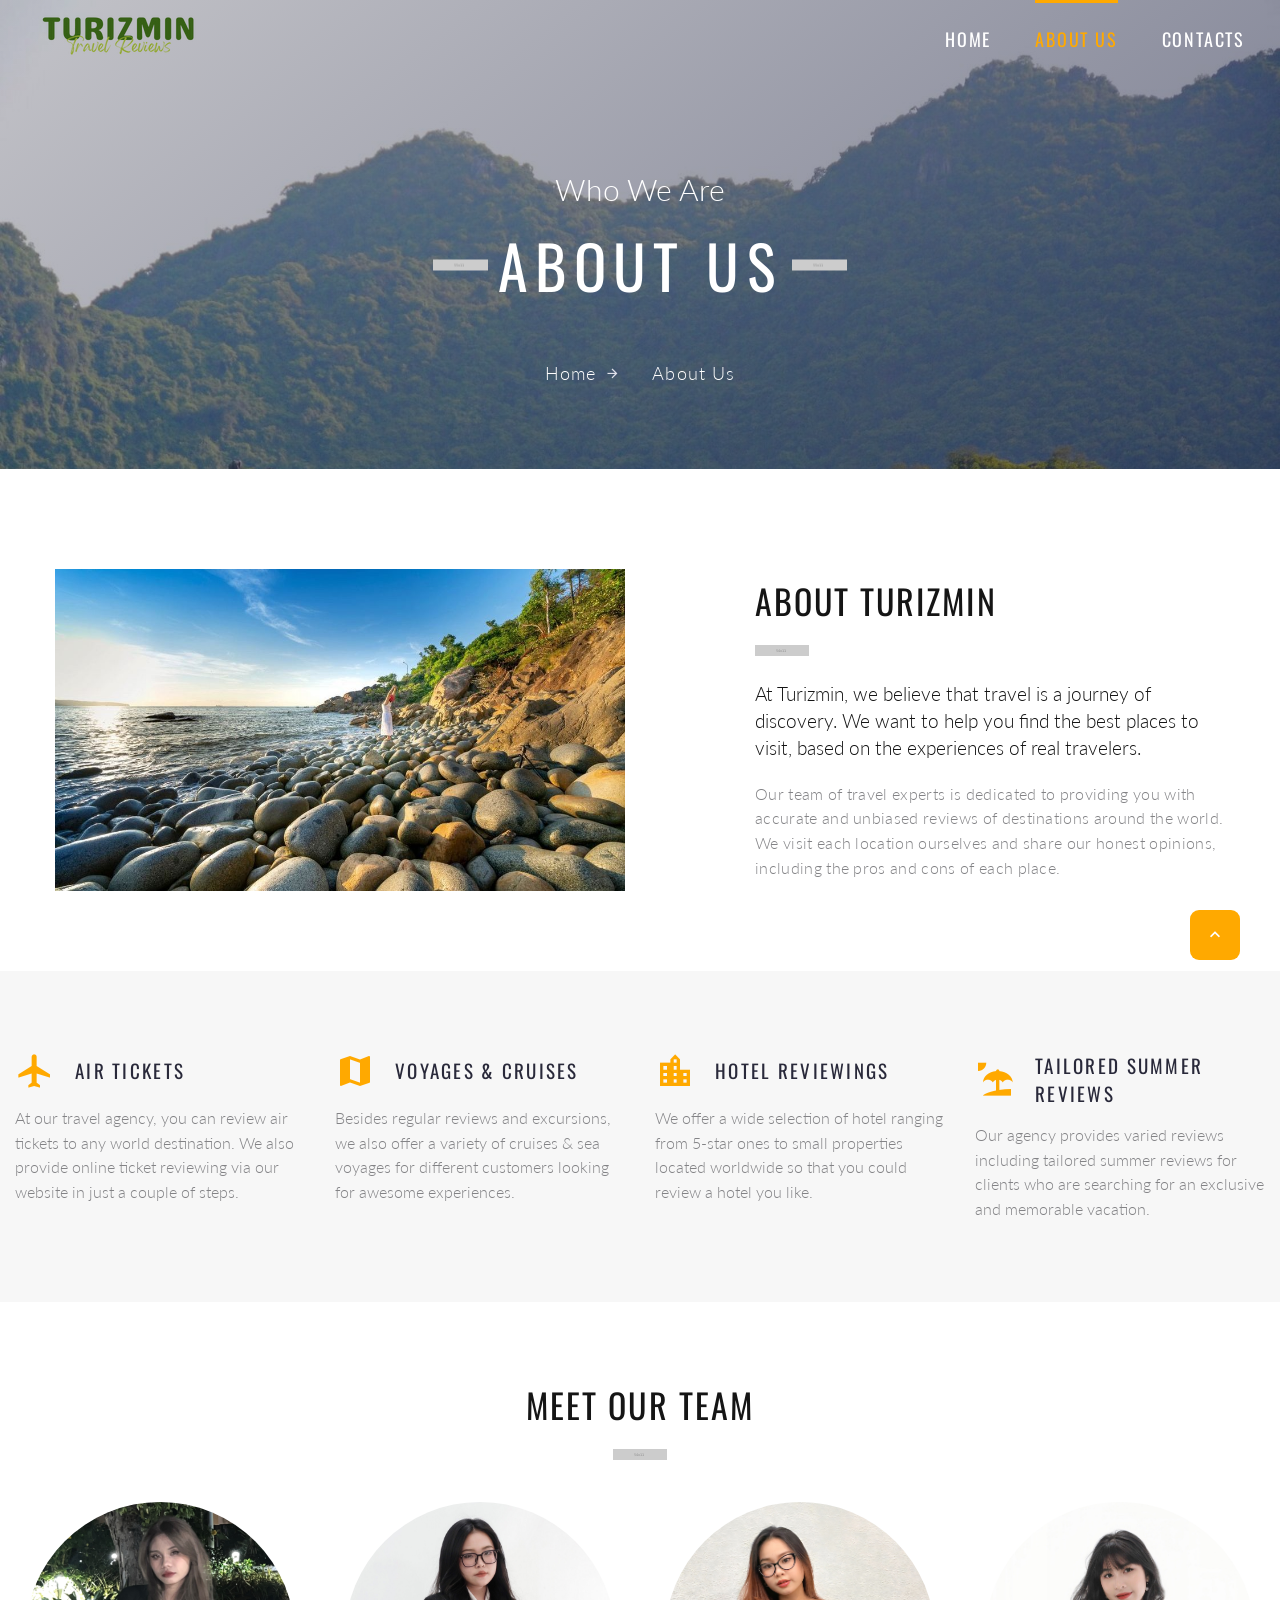
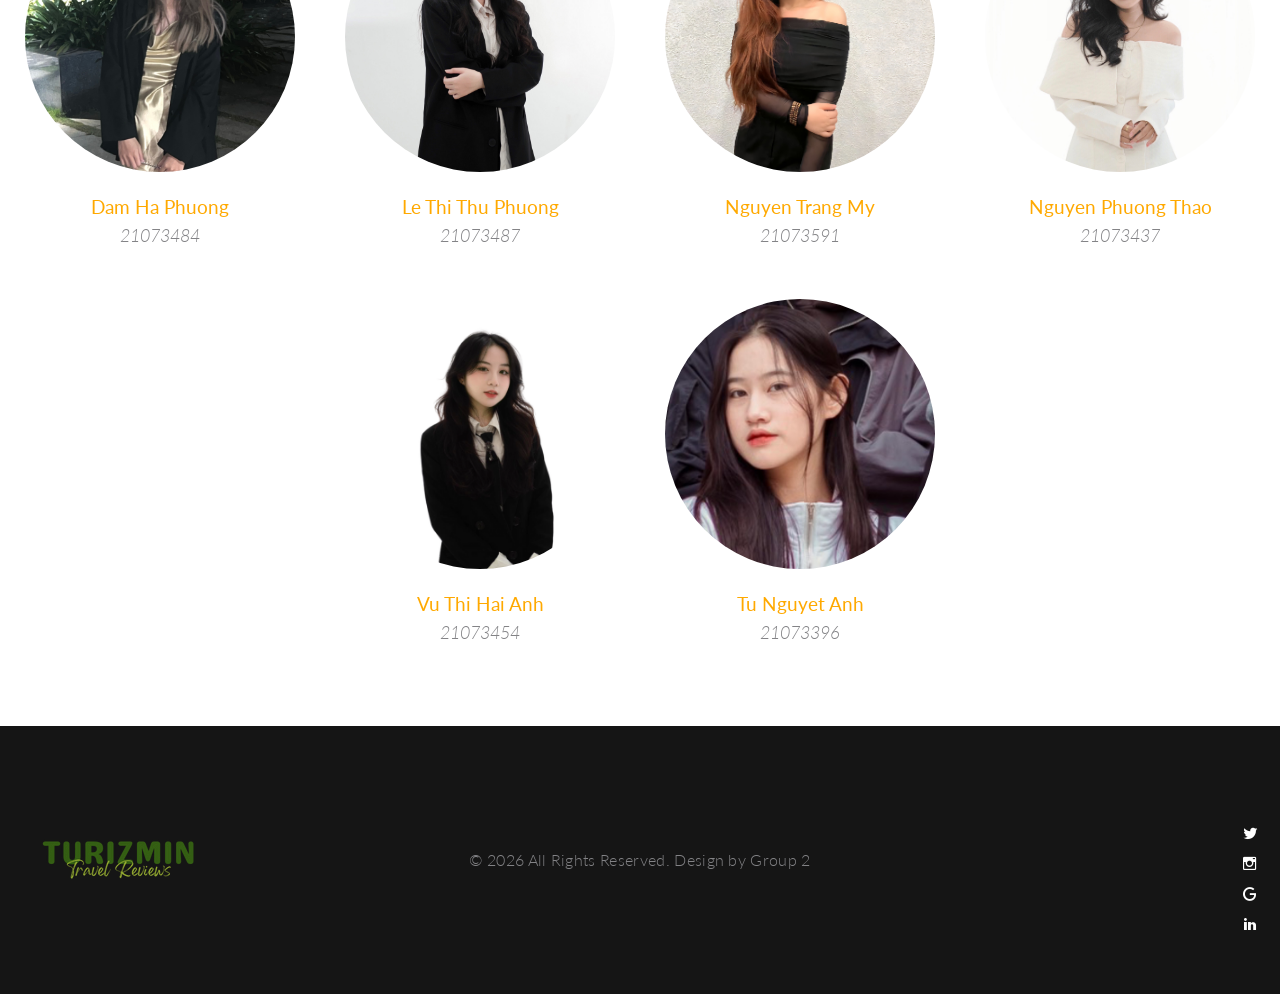
<file: about-us.html>
<!DOCTYPE html>
<html class="wide wow-animation" lang="en">

<head>
  <!-- Site Title-->
  <title>About Us</title>
  <meta name="format-detection" content="telephone=no">
  <meta name="viewport" content="width=device-width, height=device-height, initial-scale=1.0">
  <meta http-equiv="X-UA-Compatible" content="IE=edge">
  <meta charset="utf-8">
  <link rel="icon" href="images/favicon.ico" type="image/x-icon">
  <!-- Stylesheets -->
  <link rel="stylesheet" type="text/css"
    href="//fonts.googleapis.com/css?family=Oswald:200,400%7CLato:300,400,300italic,700%7CMontserrat:900">
  <link rel="stylesheet" href="css/bootstrap.css">
  <link rel="stylesheet" href="css/style.css">
  <link rel="stylesheet" href="css/fonts.css">
  <!--[if lt IE 10]>
    <div style="background: #212121; padding: 10px 0; box-shadow: 3px 3px 5px 0 rgba(0,0,0,.3); clear: both; text-align:center; position: relative; z-index:1;"><a href="http://windows.microsoft.com/en-US/internet-explorer/"><img src="images/ie8-panel/warning_bar_0000_us.jpg" border="0" height="42" width="820" alt="You are using an outdated browser. For a faster, safer browsing experience, upgrade for free today."></a></div>
    <script src="js/html5shiv.min.js"> </script>
		<![endif]-->
</head>

<body>
  <!-- Page preloader-->
  <div class="page-loader">
    <div class="page-loader-body">
      <div class="preloader-wrapper big active">
        <div class="spinner-layer spinner-blue">
          <div class="circle-clipper left">
            <div class="circle"> </div>
          </div>
          <div class="gap-patch">
            <div class="circle"> </div>
          </div>
          <div class="circle-clipper right">
            <div class="circle"></div>
          </div>
        </div>
        <div class="spinner-layer spinner-red">
          <div class="circle-clipper left">
            <div class="circle"></div>
          </div>
          <div class="gap-patch">
            <div class="circle"> </div>
          </div>
          <div class="circle-clipper right">
            <div class="circle"></div>
          </div>
        </div>
        <div class="spinner-layer spinner-yellow">
          <div class="circle-clipper left">
            <div class="circle"></div>
          </div>
          <div class="gap-patch">
            <div class="circle"></div>
          </div>
          <div class="circle-clipper right">
            <div class="circle"> </div>
          </div>
        </div>
        <div class="spinner-layer spinner-green">
          <div class="circle-clipper left">
            <div class="circle"></div>
          </div>
          <div class="gap-patch">
            <div class="circle"></div>
          </div>
          <div class="circle-clipper right">
            <div class="circle"></div>
          </div>
        </div>
      </div>
    </div>
  </div>
  <!-- Page-->
  <!-- Page Header-->
  <header class="section page-header breadcrumbs-custom-wrap bg-gradient bg-secondary-2 novi-background bg-cover">
    <!-- RD Navbar-->
    <div class="rd-navbar-wrap rd-navbar-default">
      <nav class="rd-navbar" data-layout="rd-navbar-fixed" data-sm-layout="rd-navbar-fixed"
        data-md-layout="rd-navbar-fixed" data-md-device-layout="rd-navbar-fixed" data-lg-layout="rd-navbar-fullwidth"
        data-xl-layout="rd-navbar-static" data-lg-device-layout="rd-navbar-fixed"
        data-xl-device-layout="rd-navbar-static" data-md-stick-up-offset="2px" data-lg-stick-up-offset="2px"
        data-stick-up="true" data-sm-stick-up="true" data-md-stick-up="true" data-lg-stick-up="true"
        data-xl-stick-up="true">
        <div class="rd-navbar-inner">
          <!-- RD Navbar Panel-->
          <div class="rd-navbar-panel">
            <!-- RD Navbar Toggle-->
            <button class="rd-navbar-toggle" data-rd-navbar-toggle=".rd-navbar-nav-wrap"><span></span></button>
            <!-- RD Navbar Brand-->
            <div class="rd-navbar-brand"><a class="brand-name" href="index.html"><img class="logo-default"
                  src="images/logo-default-208x46.png" alt="" width="208" height="46" /><img class="logo-inverse"
                  src="images/logo-inverse-208x46.png" alt="" width="208" height="46" /></a></div>
          </div>
          <div class="rd-navbar-aside-right">
            <div class="rd-navbar-nav-wrap">
              <!-- RD Navbar Nav-->
              <ul class="rd-navbar-nav">
                <li><a href="index.html">Home</a>
                </li>
                <li class="active"><a href="about-us.html">About Us</a>
                </li>
                <li><a href="contacts.html">Contacts</a>
                </li>
              </ul>
            </div>
          </div>
        </div>
      </nav>
    </div>
    <!-- Breadcrumbs-->
    <section class="breadcrumbs-custom"
      style="background: url(&quot;images/breadcrumbs-bg.jpg&quot;); background-size: cover;">
      <div class="container">
        <p class="breadcrumbs-custom-subtitle">Who We Are</p>
        <p class="heading-1 breadcrumbs-custom-title">About Us</p>
        <ul class="breadcrumbs-custom-path">
          <li><a href="index.html">Home</a></li>
          <li class="active">About Us</li>
        </ul>
      </div>
    </section>

  </header>
  <!-- hi, we are brave-->
  <section class="section section-lg bg-default">
    <div class="container container-bigger">
      <div
        class="row row-50 justify-content-md-center align-items-lg-center justify-content-xl-between flex-lg-row-reverse">
        <div class="col-md-10 col-lg-6 col-xl-5">
          <h3>About Turizmin</h3>
          <div class="divider divider-decorate"></div>
          <p class="heading-5">At Turizmin, we believe that travel is a journey of discovery. We want to help you find
            the best places to visit, based on the experiences of real travelers.</p>
          <p class="text-spacing-sm">Our team of travel experts is dedicated to providing you with accurate and unbiased
            reviews of destinations around the world. We visit each location ourselves and share our honest opinions,
            including the pros and cons of each place.</p>
        </div>
        <div class="col-md-10 col-lg-6"><img src="images/anh1.jpg" alt="" width="720" height="459" />
        </div>
      </div>
    </div>
  </section>

  <!-- Small Features-->
  <section class="section section-lg section-lg-alternative bg-gray-lighter novi-background bg-cover">
    <div class="container container-wide">
      <div class="row row-50 justify-content-sm-center text-gray-light">
        <div class="col-sm-10 col-md-6 col-xl-3">
          <article class="box-minimal">
            <div class="box-minimal-header">
              <div class="box-minimal-icon box-minimal-icon-lg novi-icon mdi mdi mdi-airplane"></div>
              <h6 class="box-minimal-title">Air Tickets</h6>
            </div>
            <p>At our travel agency, you can review air tickets to any world destination. We also provide online ticket
              reviewing via our website in just a couple of steps.</p>
          </article>
        </div>
        <div class="col-sm-10 col-md-6 col-xl-3">
          <article class="box-minimal">
            <div class="box-minimal-header">
              <div class="box-minimal-icon box-minimal-icon-lg novi-icon mdi mdi-map"></div>
              <h6 class="box-minimal-title">Voyages & Cruises</h6>
            </div>
            <p>Besides regular reviews and excursions, we also offer a variety of cruises & sea voyages for different
              customers looking for awesome experiences.</p>
          </article>
        </div>
        <div class="col-sm-10 col-md-6 col-xl-3">
          <article class="box-minimal">
            <div class="box-minimal-header">
              <div class="box-minimal-icon box-minimal-icon-lg novi-icon mdi mdi-city"></div>
              <h6 class="box-minimal-title">Hotel reviewings</h6>
            </div>
            <p>We offer a wide selection of hotel ranging from 5-star ones to small properties located worldwide so that
              you could review a hotel you like.</p>
          </article>
        </div>
        <div class="col-sm-10 col-md-6 col-xl-3">
          <article class="box-minimal">
            <div class="box-minimal-header">
              <div class="box-minimal-icon box-minimal-icon-lg novi-icon mdi mdi-beach"></div>
              <h6 class="box-minimal-title">Tailored Summer reviews</h6>
            </div>
            <p>Our agency provides varied reviews including tailored summer reviews for clients who are searching for an
              exclusive and memorable vacation.</p>
          </article>
        </div>
      </div>
    </div>
  </section>

  <!-- our team-->
  <section class="section section-lg text-center novi-background bg-cover">
    <div class="container container-wide">
      <h3>MEET OUR TEAM</h3>
      <div class="divider divider-decorate"></div>
      <div class="row row-50 row-xxl-90 justify-content-sm-center offset-custom-2">
        <div class="col-md-6 col-lg-3">
          <div class="team-classic team-classic-circle">
            <figure><img class="rounded-circle" src="images/tv1.jpg" alt="" width="300" height="300" />
            </figure>
            <div class="team-classic-caption">
              <h5><a class="team-classic-title" href="#">Dam Ha Phuong</a></h5>
              <p class="team-classic-job-position">21073484</p>

            </div>
          </div>
        </div>
        <div class="col-md-6 col-lg-3">
          <div class="team-classic team-classic-circle">
            <figure><img class="rounded-circle" src="images/tv2.jpg" alt="" width="300" height="300" />
            </figure>
            <div class="team-classic-caption">
              <h5><a class="team-classic-title" href="#">Le Thi Thu Phuong</a></h5>
              <p class="team-classic-job-position">21073487</p>

            </div>
          </div>
        </div>
        <div class="col-md-6 col-lg-3">
          <div class="team-classic team-classic-circle">
            <figure><img class="rounded-circle" src="images/tv3.jpg" alt="" width="300" height="300" />
            </figure>
            <div class="team-classic-caption">
              <h5><a class="team-classic-title" href="#">Nguyen Trang My</a></h5>
              <p class="team-classic-job-position">21073591</p>

            </div>
          </div>
        </div>
        <div class="col-md-6 col-lg-3">
          <div class="team-classic team-classic-circle">
            <figure><img class="rounded-circle" src="images/tv4.jpg" alt="" width="300" height="300" />
            </figure>
            <div class="team-classic-caption">
              <h5><a class="team-classic-title" href="#">Nguyen Phuong Thao</a></h5>
              <p class="team-classic-job-position">21073437</p>

            </div>
          </div>
        </div>
        <div class="col-md-6 col-lg-3">
          <div class="team-classic team-classic-circle">
            <figure><img class="rounded-circle" src="images/tv5.jpg" alt="" width="300" height="300" />
            </figure>
            <div class="team-classic-caption">
              <h5><a class="team-classic-title" href="#">Vu Thi Hai Anh</a></h5>
              <p class="team-classic-job-position">21073454</p>

            </div>
          </div>
        </div>
        <div class="col-md-6 col-lg-3">
          <div class="team-classic team-classic-circle">
            <figure><img class="rounded-circle" src="images/tv6.jpg" alt="" width="300" height="300" />
            </figure>
            <div class="team-classic-caption">
              <h5><a class="team-classic-title" href="#">Tu Nguyet Anh</a></h5>
              <p class="team-classic-job-position">21073396</p>
      </div>
    </div>
  </section>
  <!-- Footer Minimal-->
  <footer class="section page-footer page-footer-minimal novi-background bg-cover text-center bg-gray-darker">
    <div class="container container-wide">
      <div class="row row-fix justify-content-sm-center align-items-md-center row-30">
        <div class="col-md-10 col-lg-7 col-xl-4 text-xl-left"><a href="index.html"><img class="inverse-logo"
              src="images/logo-inverse-208x46.png" alt="" width="208" height="46" /></a></div>
        <div class="col-md-10 col-lg-7 col-xl-4">
          <p class="right">&#169;&nbsp;<span class="copyright-year"></span> All Rights Reserved. Design&nbsp;by&nbsp;<a
              href="#">Group 2</a></p>
        </div>
        <div class="col-md-10 col-lg-7 col-xl-4 text-xl-right">
          <ul class="group-xs group-middle">
            <li><a class="icon novi-icon icon-md-middle icon-circle icon-secondary-5-filled mdi mdi-facereview"
                href="#"></a></li>
            <li><a class="icon novi-icon icon-md-middle icon-circle icon-secondary-5-filled mdi mdi-twitter"
                href="#"></a></li>
            <li><a class="icon novi-icon icon-md-middle icon-circle icon-secondary-5-filled mdi mdi-instagram"
                href="#"></a></li>
            <li><a class="icon novi-icon icon-md-middle icon-circle icon-secondary-5-filled mdi mdi-google"
                href="#"></a></li>
            <li><a class="icon novi-icon icon-md-middle icon-circle icon-secondary-5-filled mdi mdi-linkedin"
                href="#"></a></li>
          </ul>
        </div>
      </div>
    </div>
  </footer>
  </div>
  <!-- Global Mailform Output-->
  <div class="snackbars" id="form-output-global"> </div>
  <!-- Javascript-->
  <script src="js/core.min.js"></script>
  <script src="js/script.js"></script>
</body>

</html>
</file>
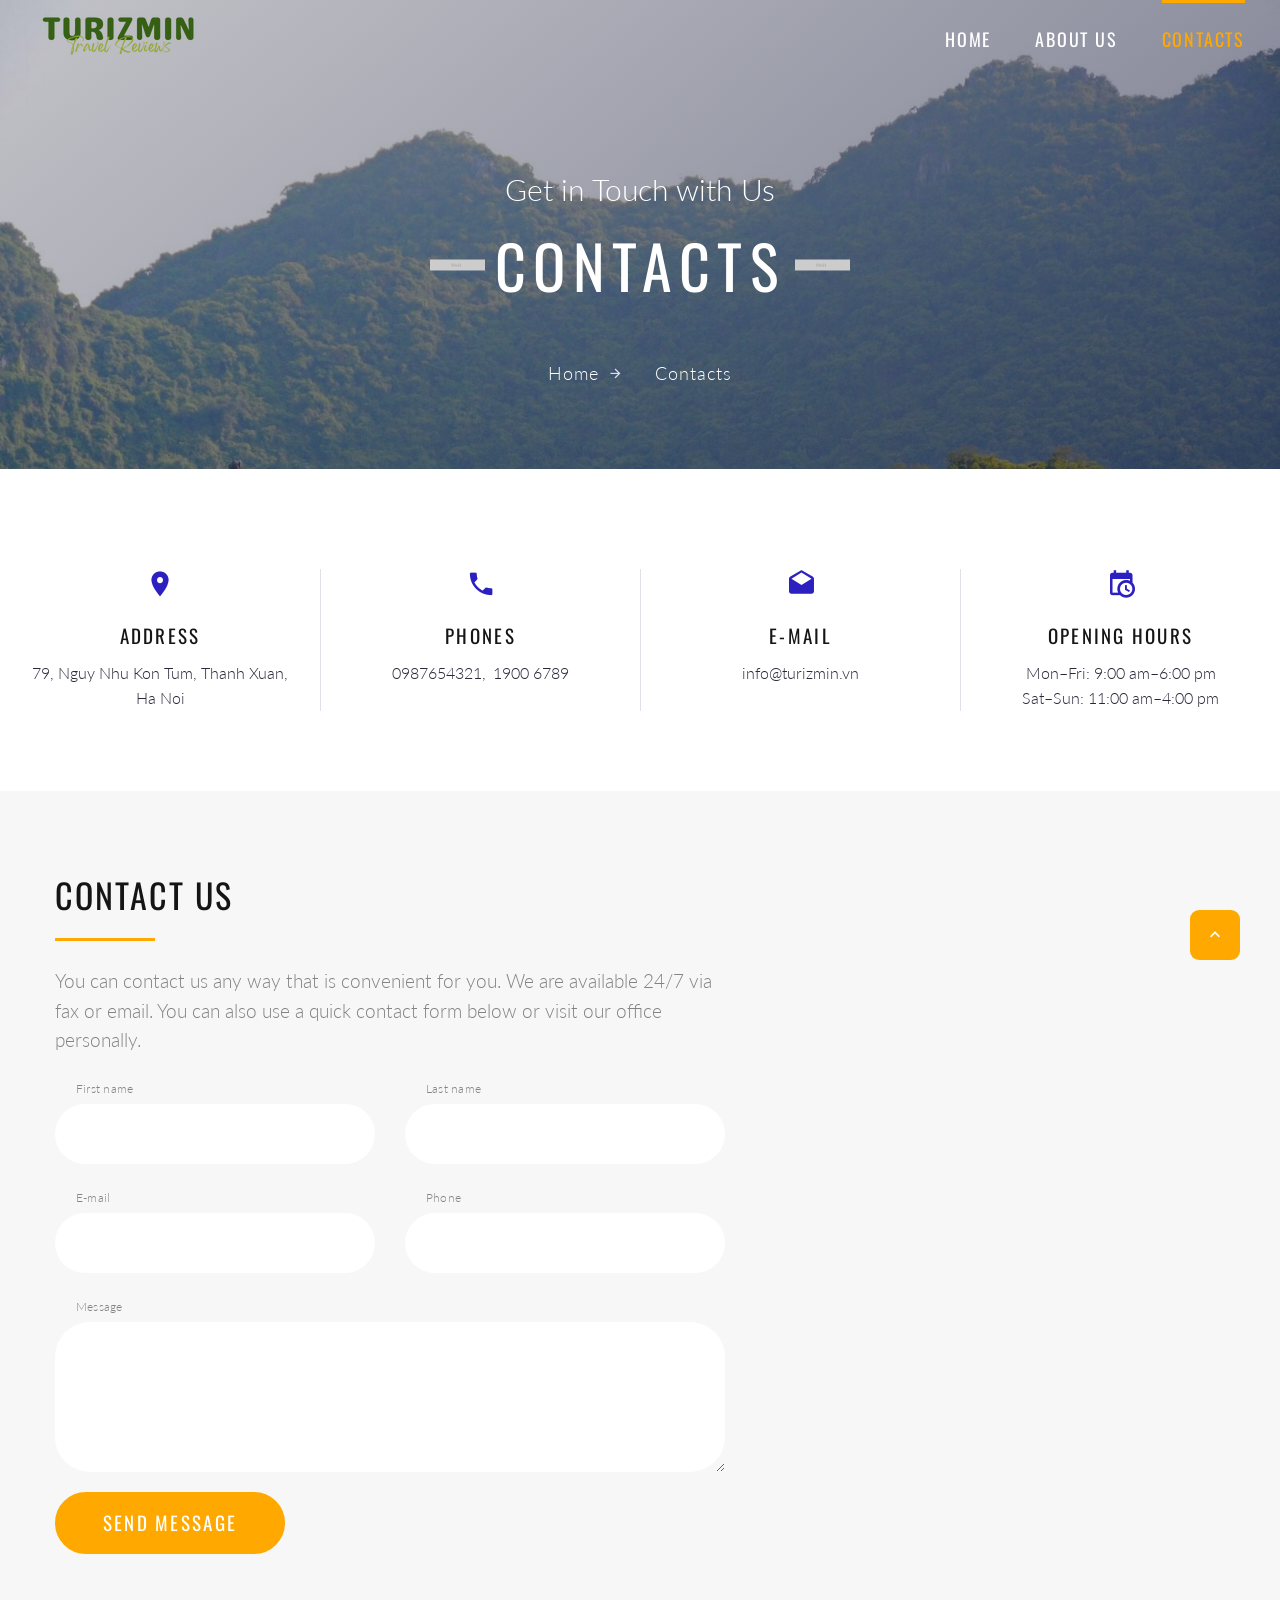
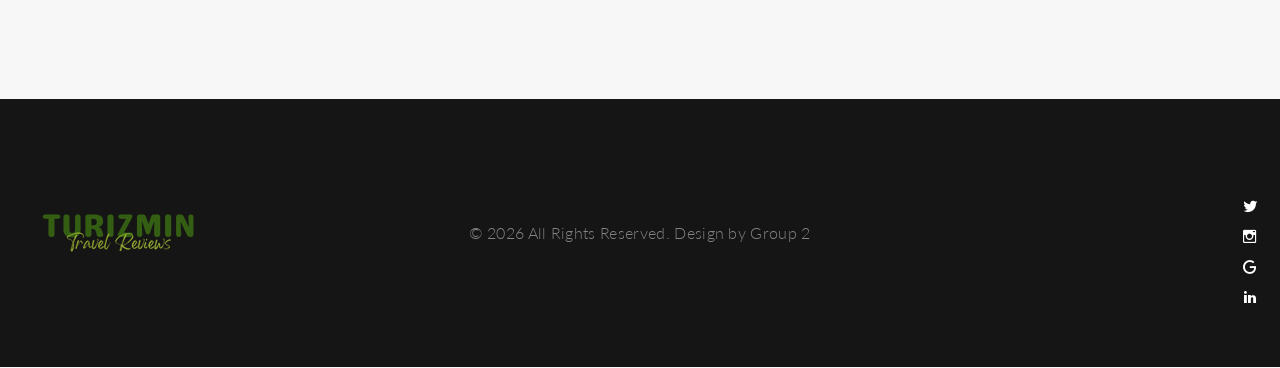
<file: contacts.html>
<!DOCTYPE html>
<html class="wide wow-animation" lang="en"> 
  <head>
    <!-- Site Title-->
    <title>Contacts</title>
    <meta name="format-detection" content="telephone=no">
    <meta name="viewport" content="width=device-width, height=device-height, initial-scale=1.0">
    <meta http-equiv="X-UA-Compatible" content="IE=edge">
    <meta charset="utf-8">
    <link rel="icon" href="images/favicon.ico" type="image/x-icon">
    <!-- Stylesheets -->
    <link rel="stylesheet" type="text/css" href="//fonts.googleapis.com/css?family=Oswald:200,400%7CLato:300,400,300italic,700%7CMontserrat:900">
    <link rel="stylesheet" href="css/bootstrap.css">
    <link rel="stylesheet" href="css/style.css">
    <link rel="stylesheet" href="css/fonts.css">
		<!--[if lt IE 10]>
    <div style="background: #212121; padding: 10px 0; box-shadow: 3px 3px 5px 0 rgba(0,0,0,.3); clear: both; text-align:center; position: relative; z-index:1;"><a href="http://windows.microsoft.com/en-US/internet-explorer/"><img src="images/ie8-panel/warning_bar_0000_us.jpg" border="0" height="42" width="820" alt="You are using an outdated browser. For a faster, safer browsing experience, upgrade for free today."></a></div>
    <script src="js/html5shiv.min.js"> </script>
		<![endif]--> 
  </head>
  <body>
    <!-- Page preloader-->
    <div class="page-loader"> 
      <div class="page-loader-body"> 
        <div class="preloader-wrapper big active"> 
          <div class="spinner-layer spinner-blue"> 
            <div class="circle-clipper left">
              <div class="circle"> </div>
            </div>
            <div class="gap-patch">
              <div class="circle"> </div>
            </div>
            <div class="circle-clipper right">
              <div class="circle"></div>
            </div>
          </div>
          <div class="spinner-layer spinner-red">
            <div class="circle-clipper left">
              <div class="circle"></div>
            </div>
            <div class="gap-patch">
              <div class="circle"> </div>
            </div>
            <div class="circle-clipper right">
              <div class="circle"></div>
            </div>
          </div>
          <div class="spinner-layer spinner-yellow"> 
            <div class="circle-clipper left">
              <div class="circle"></div>
            </div>
            <div class="gap-patch">
              <div class="circle"></div>
            </div>
            <div class="circle-clipper right">
              <div class="circle"> </div>
            </div>
          </div>
          <div class="spinner-layer spinner-green"> 
            <div class="circle-clipper left">
              <div class="circle"></div>
            </div>
            <div class="gap-patch">
              <div class="circle"></div>
            </div>
            <div class="circle-clipper right">
              <div class="circle"></div>
            </div>
          </div>
        </div>
      </div>
    </div>
    <!-- Page-->
      <!-- Page Header-->
      <header class="section page-header breadcrumbs-custom-wrap bg-gradient bg-secondary-2 novi-background bg-cover">
        <!-- RD Navbar-->
        <div class="rd-navbar-wrap rd-navbar-default">
          <nav class="rd-navbar" data-layout="rd-navbar-fixed" data-sm-layout="rd-navbar-fixed" data-md-layout="rd-navbar-fixed" data-md-device-layout="rd-navbar-fixed" data-lg-layout="rd-navbar-fullwidth" data-xl-layout="rd-navbar-static" data-lg-device-layout="rd-navbar-fixed" data-xl-device-layout="rd-navbar-static" data-md-stick-up-offset="2px" data-lg-stick-up-offset="2px" data-stick-up="true" data-sm-stick-up="true" data-md-stick-up="true" data-lg-stick-up="true" data-xl-stick-up="true">
            <div class="rd-navbar-inner"> 
              <!-- RD Navbar Panel-->
              <div class="rd-navbar-panel">
                <!-- RD Navbar Toggle-->
                <button class="rd-navbar-toggle" data-rd-navbar-toggle=".rd-navbar-nav-wrap"><span></span></button>
                <!-- RD Navbar Brand-->
                <div class="rd-navbar-brand"><a class="brand-name" href="index.html"><img class="logo-default" src="images/logo-default-208x46.png" alt="" width="208" height="46"/><img class="logo-inverse" src="images/logo-inverse-208x46.png" alt="" width="208" height="46"/></a></div>
              </div>
              <div class="rd-navbar-aside-right">
                <div class="rd-navbar-nav-wrap">
                  <!-- RD Navbar Nav-->
                  <ul class="rd-navbar-nav">
                    <li><a href="index.html">Home</a>
                    </li>
                    <li><a href="about-us.html">About Us</a>
                    </li>
                    <li class="active"><a href="contacts.html">Contacts</a>
                    </li>
                  </ul>
                </div>
              </div>
            </div>
          </nav>
        </div>
        <!-- Breadcrumbs-->
        <section class="breadcrumbs-custom" style="background: url(&quot;images/breadcrumbs-bg.jpg&quot;); background-size: cover;">
          <div class="container">
            <p class="breadcrumbs-custom-subtitle">Get in Touch with Us</p>
            <p class="heading-1 breadcrumbs-custom-title">Contacts</p>
            <ul class="breadcrumbs-custom-path">
              <li><a href="index.html">Home</a></li>
              <li class="active">Contacts</li>
            </ul>
          </div>
        </section>

      </header>
      <!-- Contact info-->
      <section class="section section-lg bg-default text-center">
        <div class="container container-wide">
          <div class="row row-fix row-50 row-custom-bordered">
            <div class="col-sm-6 col-lg-3">
              <!-- Box minimal-->
              <article class="box-simple">
                <div class="box-simple-icon novi-icon mdi mdi-map-marker"></div>
                <h6>Address</h6>
                <div class="box-simple-text"><a href="#"> 79, Nguy Nhu Kon Tum, Thanh Xuan, Ha Noi</a></div>
              </article>
            </div>
            <div class="col-sm-6 col-lg-3">
              <!-- Box simple-->
              <article class="box-simple">
                <div class="box-simple-icon novi-icon mdi mdi-phone"></div>
                <h6>phones</h6>
                <div class="box-simple-text">
                  <ul class="list-comma list-0">
                    <li><a href="tel:#">0987654321</a></li>
                    <li><a href="tel:#">1900 6789</a></li>
                  </ul>
                </div>
              </article>
            </div>
            <div class="col-sm-6 col-lg-3">
              <!-- Box simple-->
              <article class="box-simple">
                <div class="box-simple-icon novi-icon mdi mdi-email-open"></div>
                <h6>e-mail</h6>
                <div class="box-simple-text">
                  <ul class="list-comma list-0">
                    <li><a href="mailto:#">info@turizmin.vn</a></li>
                  </ul>
                </div>
              </article>
            </div>
            <div class="col-sm-6 col-lg-3">
              <!-- Box simple-->
              <article class="box-simple">
                <div class="box-simple-icon novi-icon mdi mdi-calendar-clock"></div>
                <h6>opening hours</h6>
                <div class="box-simple-text">
                  <ul class="list-0">
                    <li>Mon–Fri: 9:00 am–6:00 pm</li>
                    <li>Sat–Sun: 11:00 am–4:00 pm</li>
                  </ul>
                </div>
              </article>
            </div>
          </div>
        </div>
      </section>
      <!-- Contact us-->
      <section class="section section-wrap bg-gray-lighter novi-background bg-cover">
        <div class="section-wrap-inner">
          <div class="container container-bigger">
            <div class="row row-fix row-50">
              <div class="col-lg-8 col-xl-7">
                <div class="section-wrap-content section-lg">
                  <h3>Contact us</h3>
                  <hr class="divider divider-left divider-secondary">
                  <p class="big">You can contact us any way that is convenient for you. We are available 24/7 via fax or email. You can also use a quick contact form below or visit our office personally.</p>
                  <!-- RD Mailform-->
                  <form class="rd-mailform" data-form-output="form-output-global" data-form-type="contact" method="post" action="bat/rd-mailform.php">
                    <div class="row row-fix row-20">
                      <div class="col-md-6">
                        <div class="form-wrap form-wrap-validation">
                          <label class="form-label-outside" for="form-1-name">First name</label>
                          <input class="form-input" id="form-1-name" type="text" name="name" data-constraints="@Required"/>
                        </div>
                      </div>
                      <div class="col-md-6">
                        <div class="form-wrap form-wrap-validation">
                          <label class="form-label-outside" for="form-1-last-name">Last name</label>
                          <input class="form-input" id="form-1-last-name" type="text" name="last-name" data-constraints="@Required"/>
                        </div>
                      </div>
                      <div class="col-md-6">
                        <div class="form-wrap form-wrap-validation">
                          <label class="form-label-outside" for="form-1-email">E-mail</label>
                          <input class="form-input" id="form-1-email" type="email" name="email" data-constraints="@Email @Required"/>
                        </div>
                      </div>
                      <div class="col-md-6">
                        <div class="form-wrap form-wrap-validation">
                          <label class="form-label-outside" for="form-1-phone">Phone</label>
                          <input class="form-input" id="form-1-phone" type="text" name="phone" data-constraints="@Numeric @Required"/>
                        </div>
                      </div>
                      <div class="col-sm-12">
                        <div class="form-wrap form-wrap-validation">
                          <label class="form-label-outside" for="form-1-message">Message</label>
                          <textarea class="form-input" id="form-1-message" name="message" data-constraints="@Required"></textarea>
                        </div>
                      </div>
                      <div class="col-sm-12 offset-custom-1">
                        <div class="form-button">
                          <button class="button button-secondary button-nina" type="submit">send message</button>
                        </div>
                      </div>
                    </div>
                  </form>
                </div>
              </div>
            </div>
          </div>
          
      <!-- Page Footer-->
      <!-- Footer Minimal-->
      <footer class="section page-footer page-footer-minimal novi-background bg-cover text-center bg-gray-darker">
        <div class="container container-wide">
          <div class="row row-fix justify-content-sm-center align-items-md-center row-30">
            <div class="col-md-10 col-lg-7 col-xl-4 text-xl-left"><a href="index.html"><img class="inverse-logo" src="images/logo-inverse-208x46.png" alt="" width="208" height="46"/></a></div>
            <div class="col-md-10 col-lg-7 col-xl-4">
              <p class="right">&#169;&nbsp;<span class="copyright-year"></span> All Rights Reserved. Design&nbsp;by&nbsp;<a href="#">Group 2</a></p>
            </div>
            <div class="col-md-10 col-lg-7 col-xl-4 text-xl-right">
              <ul class="group-xs group-middle"> 
                <li><a class="icon novi-icon icon-md-middle icon-circle icon-secondary-5-filled mdi mdi-facereview" href="#"></a></li>
                <li><a class="icon novi-icon icon-md-middle icon-circle icon-secondary-5-filled mdi mdi-twitter" href="#"></a></li>
                <li><a class="icon novi-icon icon-md-middle icon-circle icon-secondary-5-filled mdi mdi-instagram" href="#"></a></li>
                <li><a class="icon novi-icon icon-md-middle icon-circle icon-secondary-5-filled mdi mdi-google" href="#"></a></li>
                <li><a class="icon novi-icon icon-md-middle icon-circle icon-secondary-5-filled mdi mdi-linkedin" href="#"></a></li>
              </ul>
            </div>
          </div>
        </div>
      </footer>
    </div>
    <!-- Global Mailform Output-->
    <div class="snackbars" id="form-output-global"> </div>
    <!-- Javascript-->
    <script src="js/core.min.js"></script>
    <script src="js/script.js"></script>
  </body>
</html>
</file>
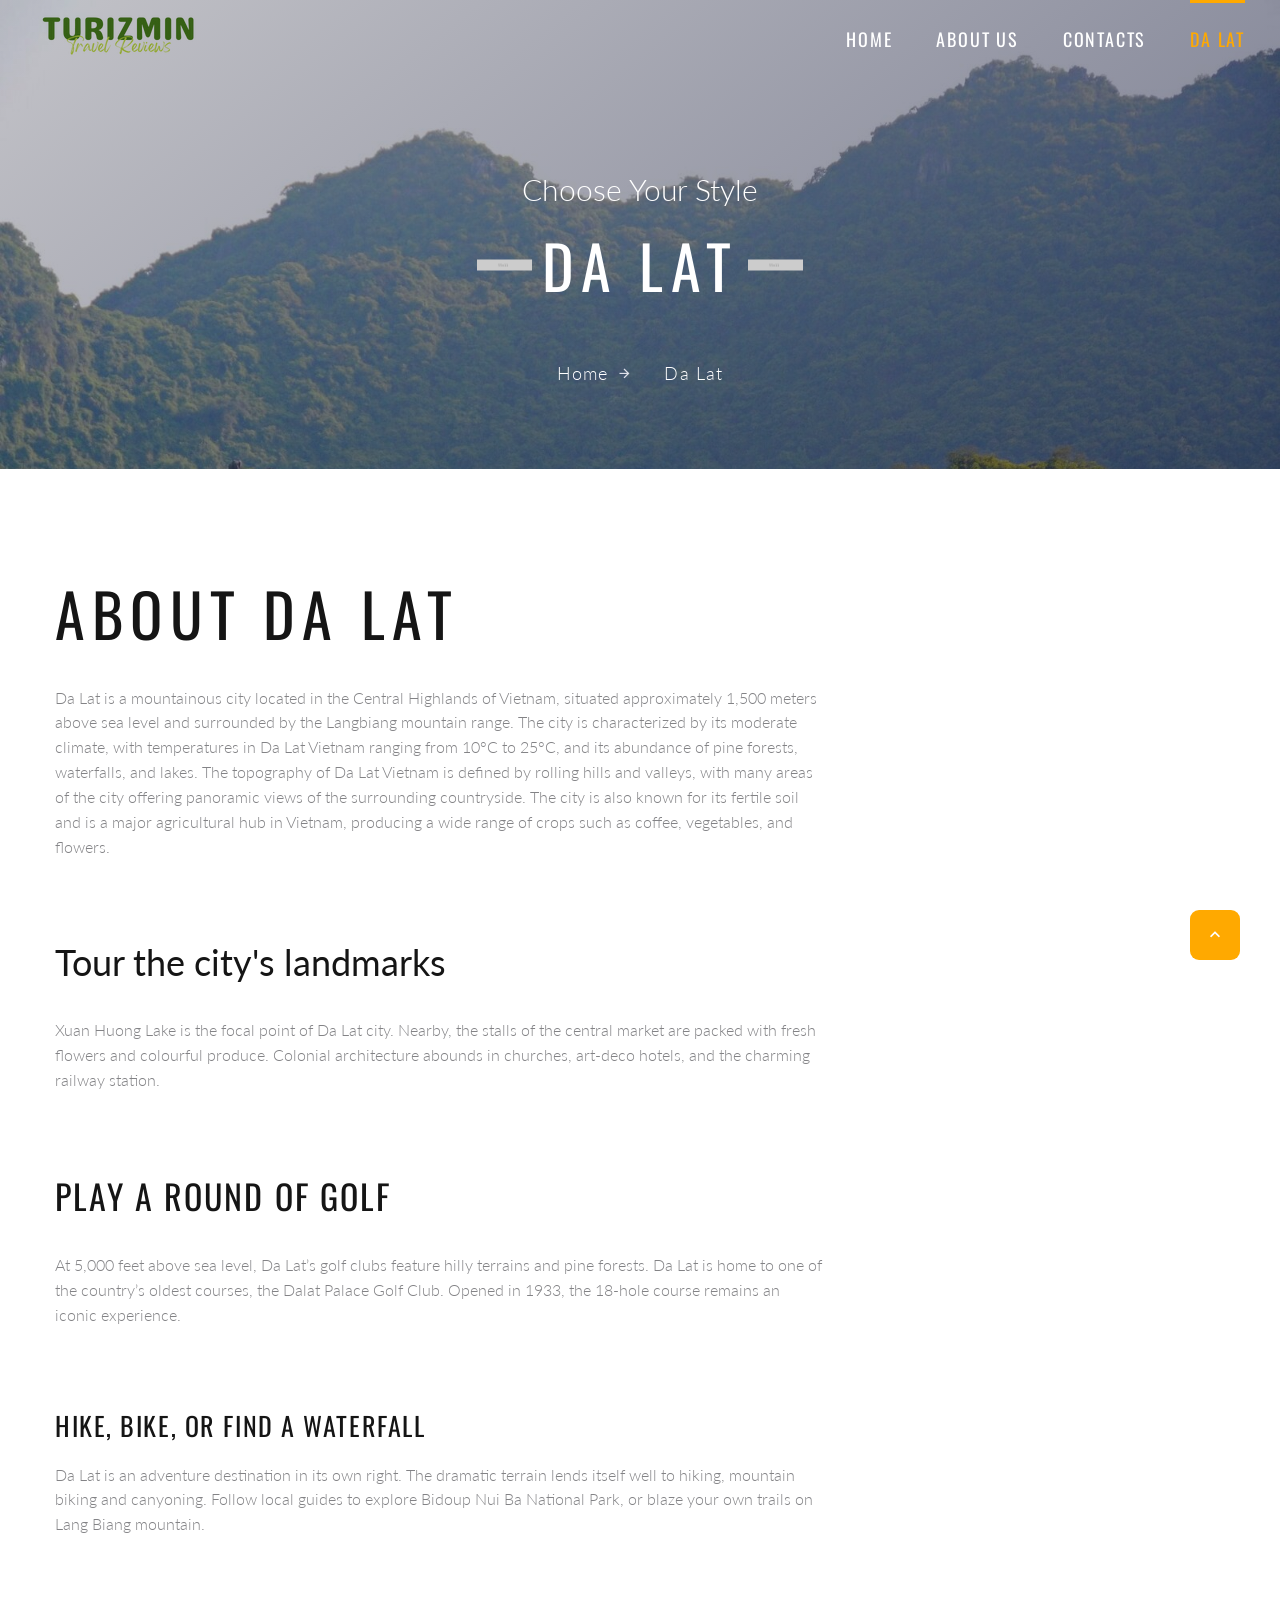
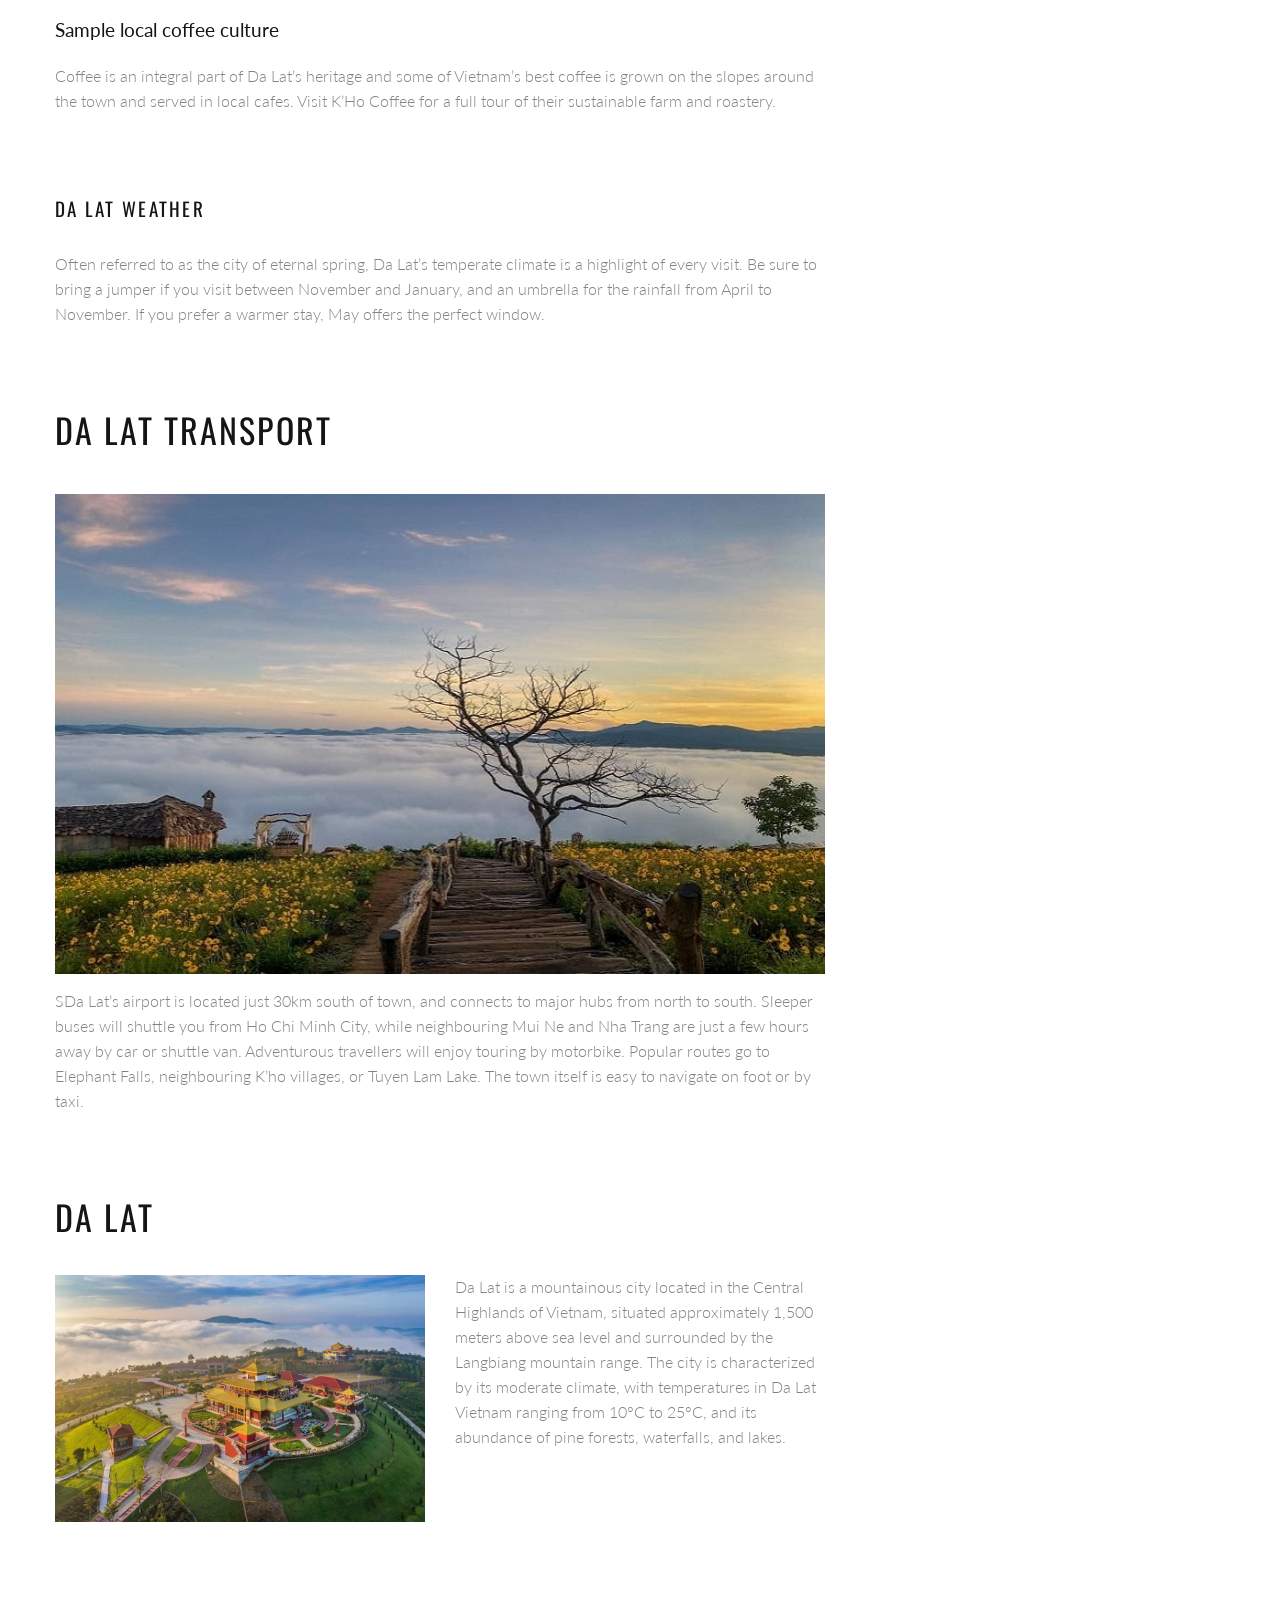
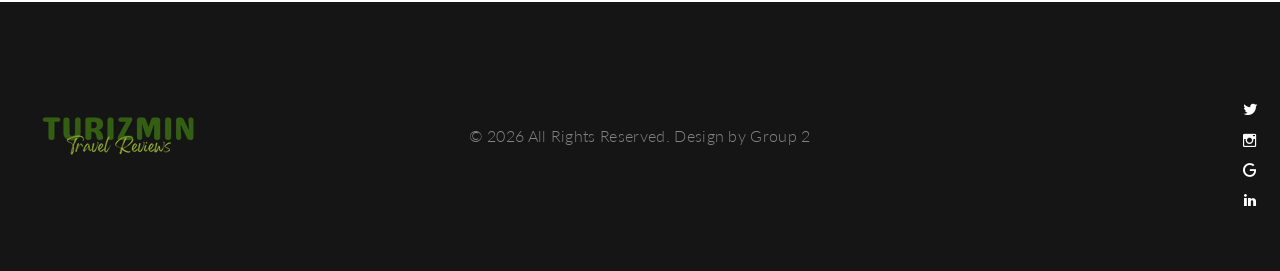
<file: dalat.html>
<!DOCTYPE html>
<html class="wide wow-animation" lang="en"> 
  <head>
    <!-- Site Title-->
    <title>Da Lat</title>
    <meta name="format-detection" content="telephone=no">
    <meta name="viewport" content="width=device-width, height=device-height, initial-scale=1.0">
    <meta http-equiv="X-UA-Compatible" content="IE=edge">
    <meta charset="utf-8">
    <link rel="icon" href="images/favicon.ico" type="image/x-icon">
    <!-- Stylesheets -->
    <link rel="stylesheet" type="text/css" href="//fonts.googleapis.com/css?family=Oswald:200,400%7CLato:300,400,300italic,700%7CMontserrat:900">
    <link rel="stylesheet" href="css/bootstrap.css">
    <link rel="stylesheet" href="css/style.css">
    <link rel="stylesheet" href="css/fonts.css">
		<!--[if lt IE 10]>
    <div style="background: #212121; padding: 10px 0; box-shadow: 3px 3px 5px 0 rgba(0,0,0,.3); clear: both; text-align:center; position: relative; z-index:1;"><a href="http://windows.microsoft.com/en-US/internet-explorer/"><img src="images/ie8-panel/warning_bar_0000_us.jpg" border="0" height="42" width="820" alt="You are using an outdated browser. For a faster, safer browsing experience, upgrade for free today."></a></div>
    <script src="js/html5shiv.min.js"> </script>
		<![endif]--> 
  </head>
  <body>
    <!-- Page preloader-->
    <div class="page-loader"> 
      <div class="page-loader-body"> 
        <div class="preloader-wrapper big active"> 
          <div class="spinner-layer spinner-blue"> 
            <div class="circle-clipper left">
              <div class="circle"> </div>
            </div>
            <div class="gap-patch">
              <div class="circle"> </div>
            </div>
            <div class="circle-clipper right">
              <div class="circle"></div>
            </div>
          </div>
          <div class="spinner-layer spinner-red">
            <div class="circle-clipper left">
              <div class="circle"></div>
            </div>
            <div class="gap-patch">
              <div class="circle"> </div>
            </div>
            <div class="circle-clipper right">
              <div class="circle"></div>
            </div>
          </div>
          <div class="spinner-layer spinner-yellow"> 
            <div class="circle-clipper left">
              <div class="circle"></div>
            </div>
            <div class="gap-patch">
              <div class="circle"></div>
            </div>
            <div class="circle-clipper right">
              <div class="circle"> </div>
            </div>
          </div>
          <div class="spinner-layer spinner-green"> 
            <div class="circle-clipper left">
              <div class="circle"></div>
            </div>
            <div class="gap-patch">
              <div class="circle"></div>
            </div>
            <div class="circle-clipper right">
              <div class="circle"></div>
            </div>
          </div>
        </div>
      </div>
    </div>
    <!-- Page-->
      <!-- Page Header-->
      <header class="section page-header breadcrumbs-custom-wrap bg-gradient bg-secondary-2 novi-background bg-cover">
        <!-- RD Navbar-->
        <div class="rd-navbar-wrap rd-navbar-default">
          <nav class="rd-navbar" data-layout="rd-navbar-fixed" data-sm-layout="rd-navbar-fixed" data-md-layout="rd-navbar-fixed" data-md-device-layout="rd-navbar-fixed" data-lg-layout="rd-navbar-fullwidth" data-xl-layout="rd-navbar-static" data-lg-device-layout="rd-navbar-fixed" data-xl-device-layout="rd-navbar-static" data-md-stick-up-offset="2px" data-lg-stick-up-offset="2px" data-stick-up="true" data-sm-stick-up="true" data-md-stick-up="true" data-lg-stick-up="true" data-xl-stick-up="true">
            <div class="rd-navbar-inner"> 
              <!-- RD Navbar Panel-->
              <div class="rd-navbar-panel">
                <!-- RD Navbar Toggle-->
                <button class="rd-navbar-toggle" data-rd-navbar-toggle=".rd-navbar-nav-wrap"><span></span></button>
                <!-- RD Navbar Brand-->
                <div class="rd-navbar-brand"><a class="brand-name" href="index.html"><img class="logo-default" src="images/logo-default-208x46.png" alt="" width="208" height="46"/><img class="logo-inverse" src="images/logo-inverse-208x46.png" alt="" width="208" height="46"/></a></div>
              </div>
              <div class="rd-navbar-aside-right">
                <div class="rd-navbar-nav-wrap">
                  <!-- RD Navbar Nav-->
                  <ul class="rd-navbar-nav">
                    <li><a href="index.html">Home</a>
                    </li>
                    <li><a href="about-us.html">About Us</a>
                    </li>
                    <li><a href="contacts.html">Contacts</a>
                    </li>
                    <li class="active"><a href="dalat.html">Da Lat</a>
                    </li>
                  </ul>
                </div>
              </div>
            </div>
          </nav>
        </div>
        <!-- Breadcrumbs-->
        <section class="breadcrumbs-custom" style="background: url(&quot;images/breadcrumbs-bg.jpg&quot;); background-size: cover;">
          <div class="container">
            <p class="breadcrumbs-custom-subtitle">Choose Your Style</p>
            <p class="heading-1 breadcrumbs-custom-title">Da Lat</p>
            <ul class="breadcrumbs-custom-path">
              <li><a href="index.html">Home</a></li>
              <li class="active">Da Lat</li>
            </ul>
          </div>
        </section>

      </header>
      <!-- Base Da Lat-->
      <section class="section section-lg bg-default">
        <!-- section wave-->
        <div class="section-wave">
          <svg x="0px" y="0px" width="1920px" height="45px" viewbox="0 0 1920 45" preserveAspectRatio="none">
            <path d="M1920,0c-82.8,0-108.8,44.4-192,44.4c-78.8,0-116.5-43.7-192-43.7 c-77.1,0-115.9,44.4-192,44.4c-78.2,0-114.6-44.4-192-44.4c-78.4,0-115.3,44.4-192,44.4C883.1,45,841,0.6,768,0.6 C691,0.6,652.8,45,576,45C502.4,45,461.9,0.6,385,0.6C306.5,0.6,267.9,45,191,45C115.1,45,78,0.6,0,0.6V45h1920V0z"></path>
          </svg>
        </div>
        <div class="container">
          <div class="row row-50 row-fix">
            <div class="col-lg-10 col-xl-8">
              <ul class="list-xl">
                <li>
                  <h1>About Da Lat</h1>
                  <p>Da Lat is a mountainous city located in the Central Highlands of Vietnam, situated approximately 1,500 meters above sea level and surrounded by the Langbiang mountain range. The city is characterized by its moderate climate, with temperatures in Da Lat Vietnam ranging from 10°C to 25°C, and its abundance of pine forests, waterfalls, and lakes.
                    The topography of Da Lat Vietnam is defined by rolling hills and valleys, with many areas of the city offering panoramic views of the surrounding countryside. The city is also known for its fertile soil and is a major agricultural hub in Vietnam, producing a wide range of crops such as coffee, vegetables, and flowers.</p>
                </li>
                <li>
                  <h2>Tour the city's landmarks</h2>
                  <p>Xuan Huong Lake is the focal point of Da Lat city. Nearby, the stalls of the central market are packed with fresh flowers and colourful produce. Colonial architecture abounds in churches, art-deco hotels, and the charming railway station.</p>
                </li>
                <li>
                  <h3>Play a round of golf</h3>
                  <p>At 5,000 feet above sea level, Da Lat’s golf clubs feature hilly terrains and pine forests. Da Lat is home to one of the country’s oldest courses, the Dalat Palace Golf Club. Opened in 1933, the 18-hole course remains an iconic experience.</p>
                </li>
                <li>
                  <h4>Hike, bike, or find a waterfall</h4>
                  <p>Da Lat is an adventure destination in its own right. The dramatic terrain lends itself well to hiking, mountain biking and canyoning. Follow local guides to explore Bidoup Nui Ba National Park, or blaze your own trails on Lang Biang mountain.</p>
                </li>
                <li>
                  <h5>Sample local coffee culture</h5>
                  <p>Coffee is an integral part of Da Lat’s heritage and some of Vietnam’s best coffee is grown on the slopes around the town and served in local cafes. Visit K’Ho Coffee for a full tour of their sustainable farm and roastery.</p>
                </li>
                <li>
                  <h6>Da Lat Weather</h6>
                  <p>Often referred to as the city of eternal spring, Da Lat’s temperate climate is a highlight of every visit. Be sure to bring a jumper if you visit between November and January, and an umbrella for the rainfall from April to November. If you prefer a warmer stay, May offers the perfect window.</p>
                </li>
              </ul>
            </div>
          </div>
        </div>
      </section>
      <!-- Image Centered-->
      <section class="section section-lg bg-default">
        <div class="container">
          <div class="row row-fix">
            <div class="col-lg-10 col-xl-8">
              <h3>Da Lat Transport</h3>
              <figure class="figure-light"><img class="img-centered" src="images/dalat.jpg" alt="" width="770" height="480"/>
              </figure>
              <p>SDa Lat’s airport is located just 30km south of town, and connects to major hubs from north to south. Sleeper buses will shuttle you from Ho Chi Minh City, while neighbouring Mui Ne and Nha Trang are just a few hours away by car or shuttle van. Adventurous travellers will enjoy touring by motorbike. Popular routes go to Elephant Falls, neighbouring K’ho villages, or Tuyen Lam Lake. The town itself is easy to navigate on foot or by taxi.</p>
            </div>
          </div>
        </div>
      </section>

      <!-- Image Left-->
      <section class="section section-lg bg-default">
        <div class="container">
          <div class="row row-fix">
            <div class="col-lg-10 col-xl-8">
              <h3>Da Lat</h3>
              <div class="row row-30">
                <div class="col-md-6"><img src="images/dalat1.jpg" alt="" width="770" height="480"/>
                </div>
                <div class="col-md-6">
                  <p>Da Lat is a mountainous city located in the Central Highlands of Vietnam, situated approximately 1,500 meters above sea level and surrounded by the Langbiang mountain range. The city is characterized by its moderate climate, with temperatures in Da Lat Vietnam ranging from 10°C to 25°C, and its abundance of pine forests, waterfalls, and lakes.</p>
                </div>
              </div>
            </div>
          </div>
        </div>
      </section>
      <!-- Page Footer-->
      <!-- Footer Minimal-->
      <footer class="section page-footer page-footer-minimal novi-background bg-cover text-center bg-gray-darker">
        <div class="container container-wide">
          <div class="row row-fix justify-content-sm-center align-items-md-center row-30">
            <div class="col-md-10 col-lg-7 col-xl-4 text-xl-left"><a href="index.html"><img class="inverse-logo" src="images/logo-inverse-208x46.png" alt="" width="208" height="46"/></a></div>
            <div class="col-md-10 col-lg-7 col-xl-4">
              <p class="right">&#169;&nbsp;<span class="copyright-year"></span> All Rights Reserved. Design&nbsp;by&nbsp;<a href="#">Group 2</a></p>
            </div>
            <div class="col-md-10 col-lg-7 col-xl-4 text-xl-right">
              <ul class="group-xs group-middle"> 
                <li><a class="icon novi-icon icon-md-middle icon-circle icon-secondary-5-filled mdi mdi-facereview" href="#"></a></li>
                <li><a class="icon novi-icon icon-md-middle icon-circle icon-secondary-5-filled mdi mdi-twitter" href="#"></a></li>
                <li><a class="icon novi-icon icon-md-middle icon-circle icon-secondary-5-filled mdi mdi-instagram" href="#"></a></li>
                <li><a class="icon novi-icon icon-md-middle icon-circle icon-secondary-5-filled mdi mdi-google" href="#"></a></li>
                <li><a class="icon novi-icon icon-md-middle icon-circle icon-secondary-5-filled mdi mdi-linkedin" href="#"></a></li>
              </ul>
            </div>
          </div>
        </div>
      </footer>
    </div>
    <!-- Global Mailform Output-->
    <div class="snackbars" id="form-output-global"> </div>
    <!-- Javascript-->
    <script src="js/core.min.js"></script>
    <script src="js/script.js"></script>
  </body>
</html>
</file>
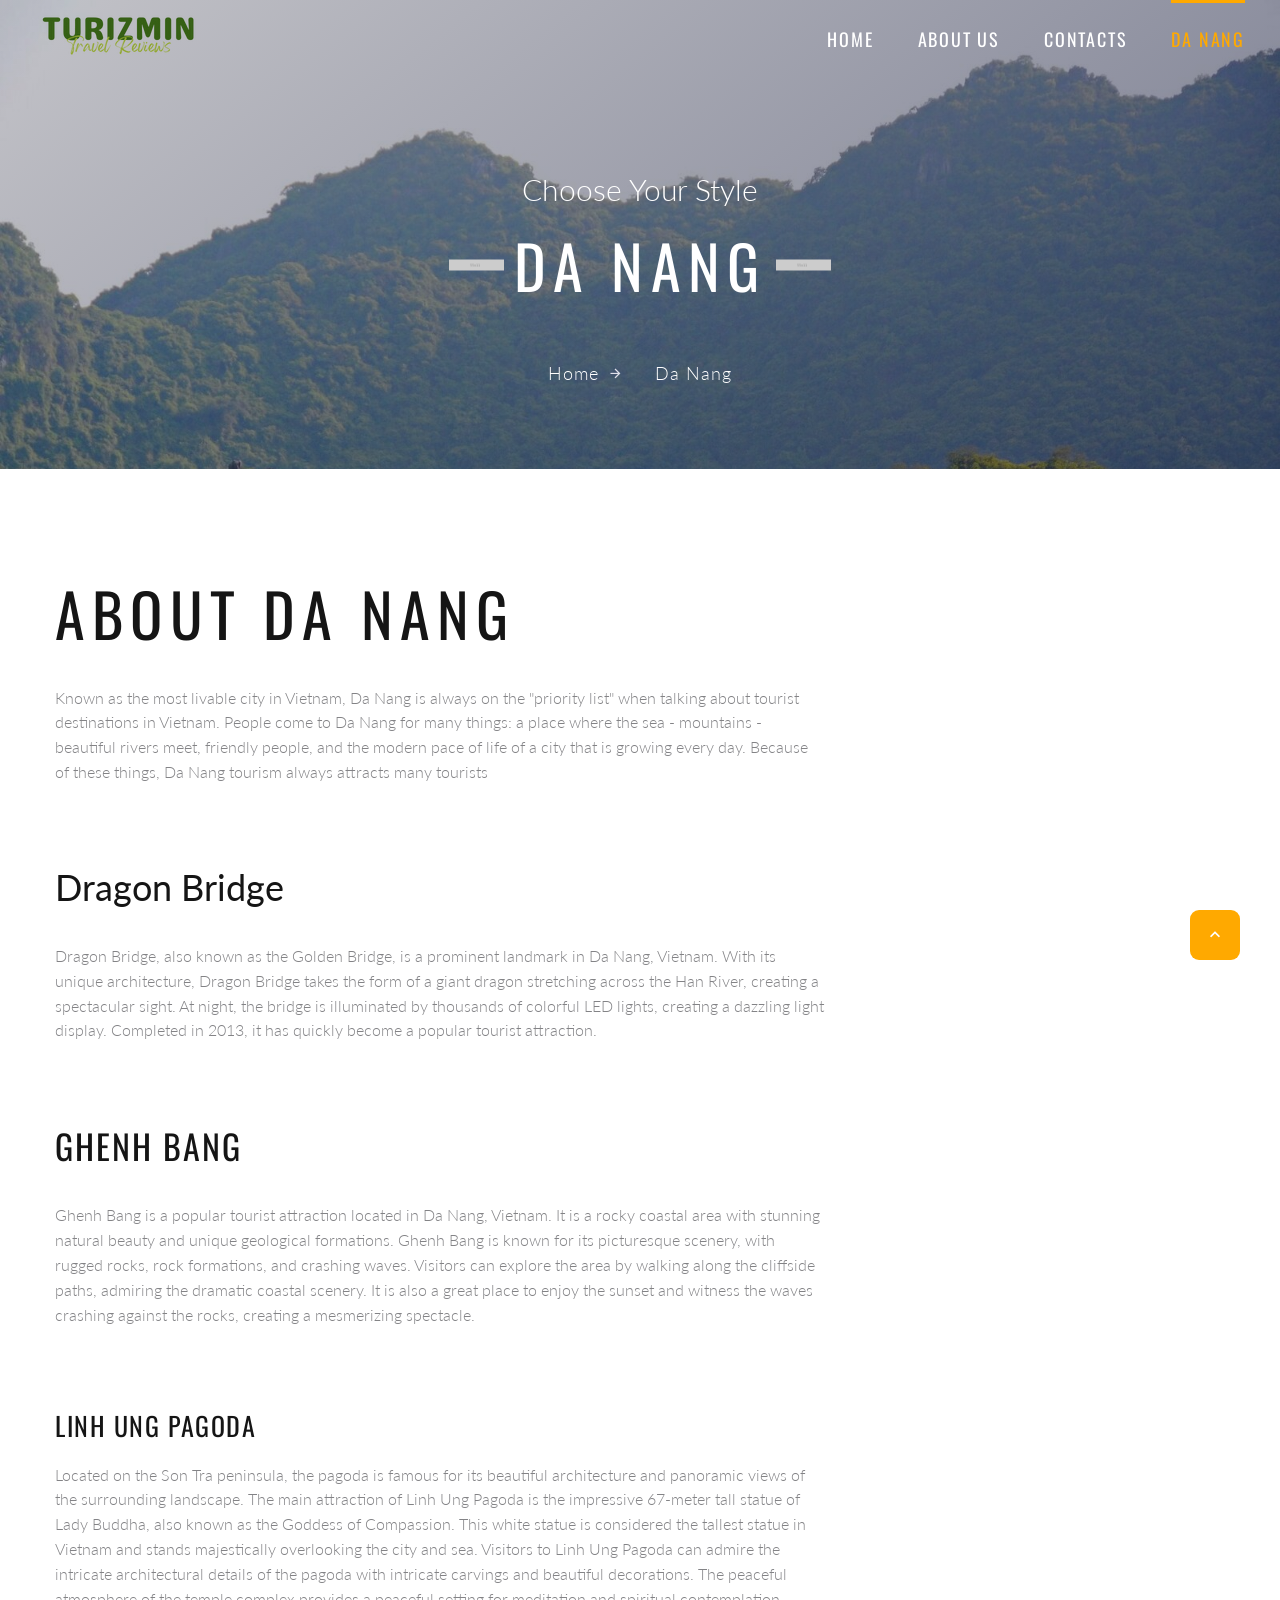
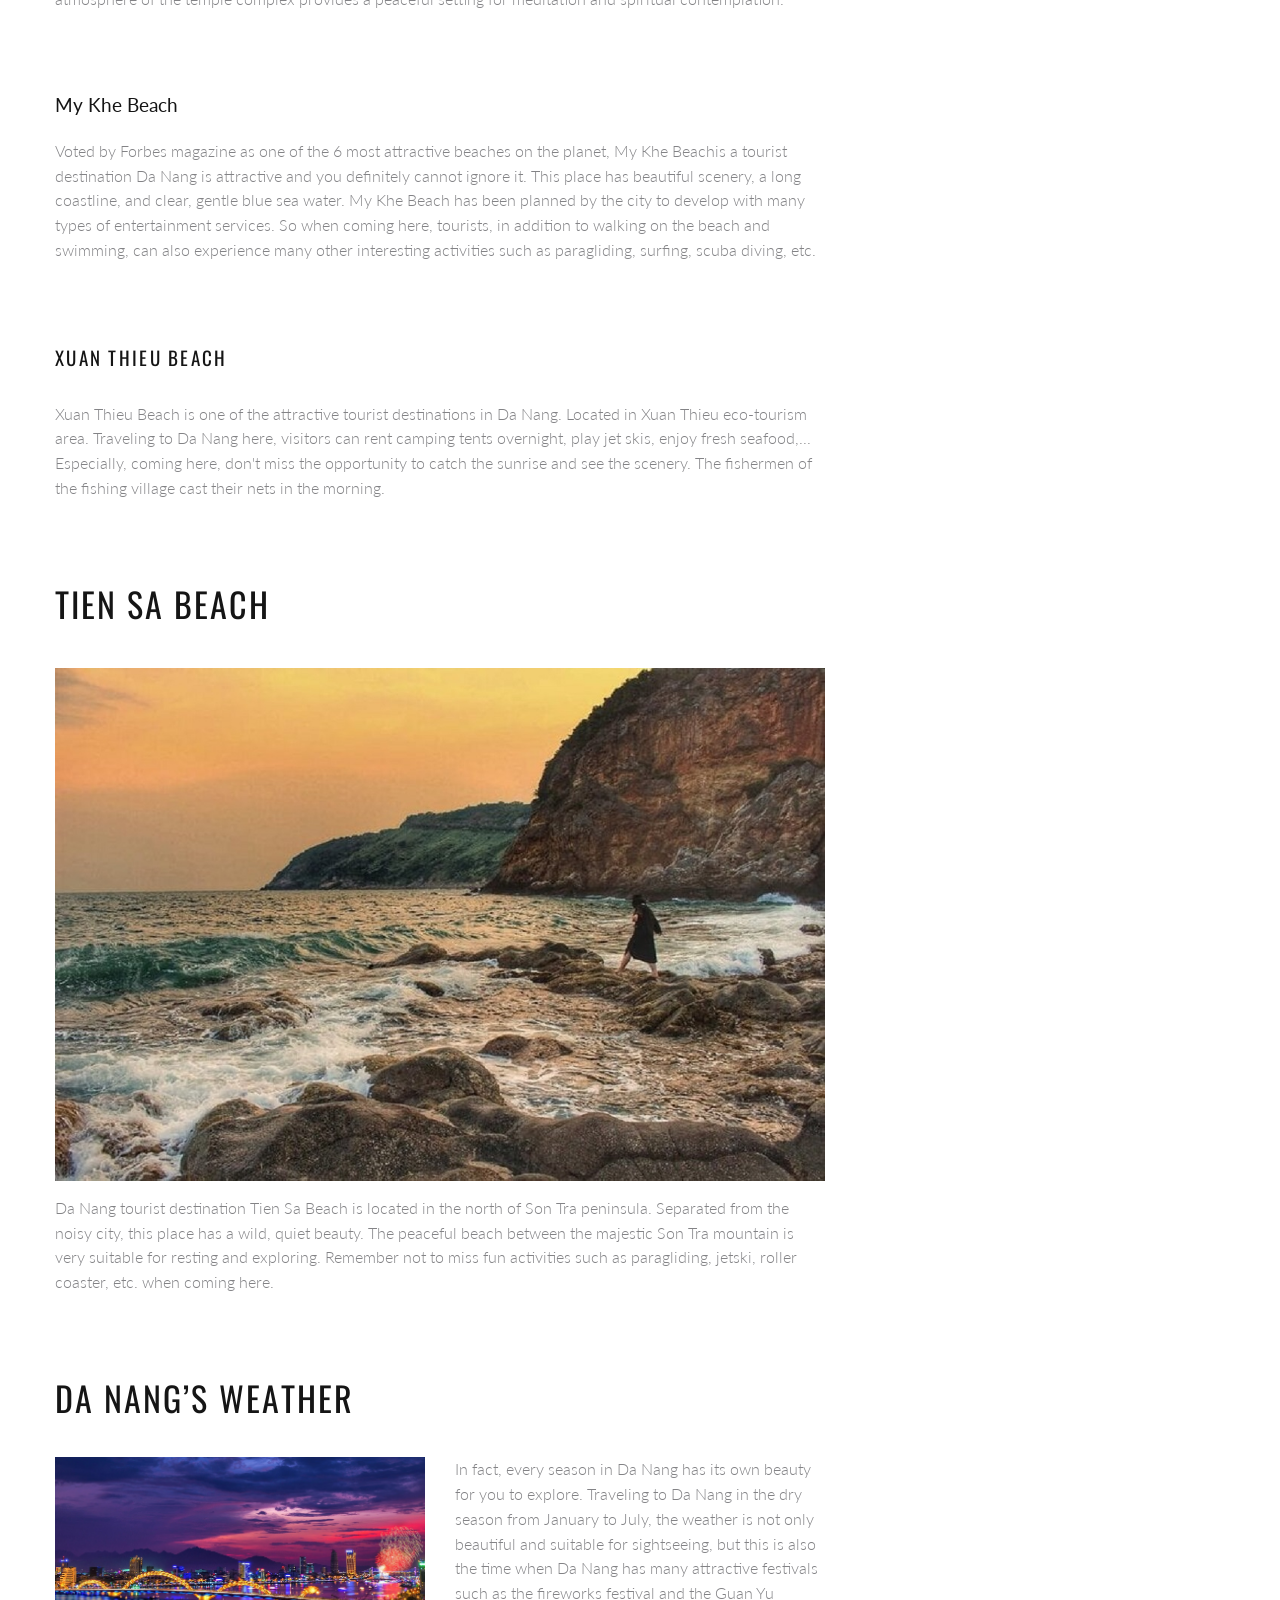
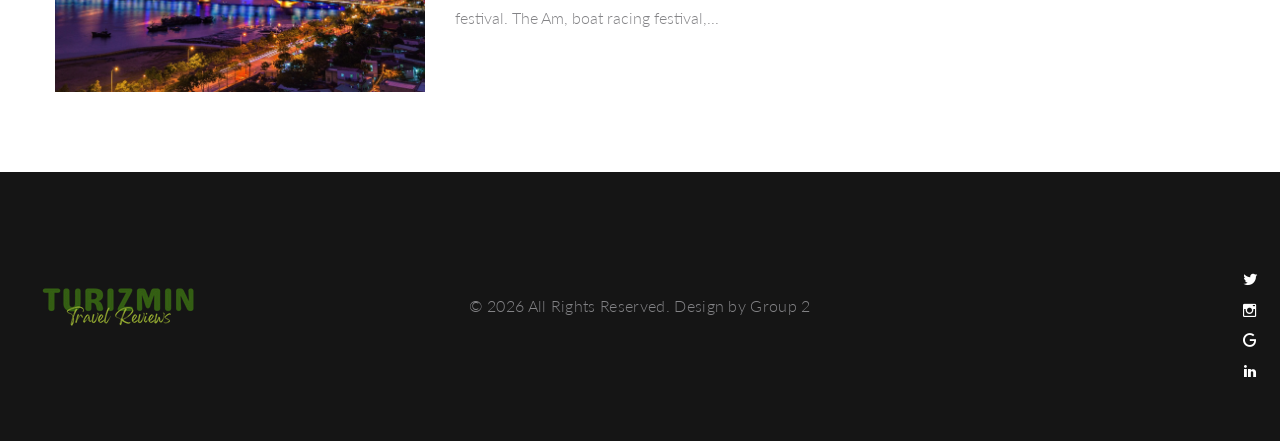
<file: danang.html>
<!DOCTYPE html>
<html class="wide wow-animation" lang="en"> 
  <head>
    <!-- Site Title-->
    <title>Da Nang</title>
    <meta name="format-detection" content="telephone=no">
    <meta name="viewport" content="width=device-width, height=device-height, initial-scale=1.0">
    <meta http-equiv="X-UA-Compatible" content="IE=edge">
    <meta charset="utf-8">
    <link rel="icon" href="images/favicon.ico" type="image/x-icon">
    <!-- Stylesheets -->
    <link rel="stylesheet" type="text/css" href="//fonts.googleapis.com/css?family=Oswald:200,400%7CLato:300,400,300italic,700%7CMontserrat:900">
    <link rel="stylesheet" href="css/bootstrap.css">
    <link rel="stylesheet" href="css/style.css">
    <link rel="stylesheet" href="css/fonts.css">
		<!--[if lt IE 10]>
    <div style="background: #212121; padding: 10px 0; box-shadow: 3px 3px 5px 0 rgba(0,0,0,.3); clear: both; text-align:center; position: relative; z-index:1;"><a href="http://windows.microsoft.com/en-US/internet-explorer/"><img src="images/ie8-panel/warning_bar_0000_us.jpg" border="0" height="42" width="820" alt="You are using an outdated browser. For a faster, safer browsing experience, upgrade for free today."></a></div>
    <script src="js/html5shiv.min.js"> </script>
		<![endif]--> 
  </head>
  <body>
    <!-- Page preloader-->
    <div class="page-loader"> 
      <div class="page-loader-body"> 
        <div class="preloader-wrapper big active"> 
          <div class="spinner-layer spinner-blue"> 
            <div class="circle-clipper left">
              <div class="circle"> </div>
            </div>
            <div class="gap-patch">
              <div class="circle"> </div>
            </div>
            <div class="circle-clipper right">
              <div class="circle"></div>
            </div>
          </div>
          <div class="spinner-layer spinner-red">
            <div class="circle-clipper left">
              <div class="circle"></div>
            </div>
            <div class="gap-patch">
              <div class="circle"> </div>
            </div>
            <div class="circle-clipper right">
              <div class="circle"></div>
            </div>
          </div>
          <div class="spinner-layer spinner-yellow"> 
            <div class="circle-clipper left">
              <div class="circle"></div>
            </div>
            <div class="gap-patch">
              <div class="circle"></div>
            </div>
            <div class="circle-clipper right">
              <div class="circle"> </div>
            </div>
          </div>
          <div class="spinner-layer spinner-green"> 
            <div class="circle-clipper left">
              <div class="circle"></div>
            </div>
            <div class="gap-patch">
              <div class="circle"></div>
            </div>
            <div class="circle-clipper right">
              <div class="circle"></div>
            </div>
          </div>
        </div>
      </div>
    </div>
    <!-- Page-->
      <!-- Page Header-->
      <header class="section page-header breadcrumbs-custom-wrap bg-gradient bg-secondary-2 novi-background bg-cover">
        <!-- RD Navbar-->
        <div class="rd-navbar-wrap rd-navbar-default">
          <nav class="rd-navbar" data-layout="rd-navbar-fixed" data-sm-layout="rd-navbar-fixed" data-md-layout="rd-navbar-fixed" data-md-device-layout="rd-navbar-fixed" data-lg-layout="rd-navbar-fullwidth" data-xl-layout="rd-navbar-static" data-lg-device-layout="rd-navbar-fixed" data-xl-device-layout="rd-navbar-static" data-md-stick-up-offset="2px" data-lg-stick-up-offset="2px" data-stick-up="true" data-sm-stick-up="true" data-md-stick-up="true" data-lg-stick-up="true" data-xl-stick-up="true">
            <div class="rd-navbar-inner"> 
              <!-- RD Navbar Panel-->
              <div class="rd-navbar-panel">
                <!-- RD Navbar Toggle-->
                <button class="rd-navbar-toggle" data-rd-navbar-toggle=".rd-navbar-nav-wrap"><span></span></button>
                <!-- RD Navbar Brand-->
                <div class="rd-navbar-brand"><a class="brand-name" href="index.html"><img class="logo-default" src="images/logo-default-208x46.png" alt="" width="208" height="46"/><img class="logo-inverse" src="images/logo-inverse-208x46.png" alt="" width="208" height="46"/></a></div>
              </div>
              <div class="rd-navbar-aside-right">
                <div class="rd-navbar-nav-wrap">
                  <!-- RD Navbar Nav-->
                  <ul class="rd-navbar-nav">
                    <li><a href="index.html">Home</a>
                    </li>
                    <li><a href="about-us.html">About Us</a>
                    </li>
                    <li><a href="contacts.html">Contacts</a>
                    </li>
                    <li class="active"><a href="danang.html">Da Nang</a>
                    </li>
                  </ul>
                </div>
              </div>
            </div>
          </nav>
        </div>
        <!-- Breadcrumbs-->
        <section class="breadcrumbs-custom" style="background: url(&quot;images/breadcrumbs-bg.jpg&quot;); background-size: cover;">
          <div class="container">
            <p class="breadcrumbs-custom-subtitle">Choose Your Style</p>
            <p class="heading-1 breadcrumbs-custom-title">Da Nang</p>
            <ul class="breadcrumbs-custom-path">
              <li><a href="index.html">Home</a></li>
              <li class="active">Da Nang</li>
            </ul>
          </div>
        </section>

      </header>
      <!-- Base Da Nang-->
      <section class="section section-lg bg-default">
        <!-- section wave-->
        <div class="section-wave">
          <svg x="0px" y="0px" width="1920px" height="45px" viewbox="0 0 1920 45" preserveAspectRatio="none">
            <path d="M1920,0c-82.8,0-108.8,44.4-192,44.4c-78.8,0-116.5-43.7-192-43.7 c-77.1,0-115.9,44.4-192,44.4c-78.2,0-114.6-44.4-192-44.4c-78.4,0-115.3,44.4-192,44.4C883.1,45,841,0.6,768,0.6 C691,0.6,652.8,45,576,45C502.4,45,461.9,0.6,385,0.6C306.5,0.6,267.9,45,191,45C115.1,45,78,0.6,0,0.6V45h1920V0z"></path>
          </svg>
        </div>
        <div class="container">
          <div class="row row-50 row-fix">
            <div class="col-lg-10 col-xl-8">
              <ul class="list-xl">
                <li>
                  <h1>About Da Nang</h1>
                  <p>Known as the most livable city in Vietnam, Da Nang is always on the "priority list" when talking about tourist destinations in Vietnam. People come to Da Nang for many things: a place where the sea - mountains - beautiful rivers meet, friendly people, and the modern pace of life of a city that is growing every day. Because of these things, Da Nang tourism always attracts many tourists</p>
                </li>
                <li>
                  <h2>Dragon Bridge</h2>
                  <p>Dragon Bridge, also known as the Golden Bridge, is a prominent 
                    landmark in Da Nang, Vietnam. With its unique architecture, Dragon Bridge takes the form of a giant dragon stretching across the Han River, creating a spectacular sight. At night, the bridge is illuminated by thousands of colorful LED lights, creating a dazzling light display. Completed in 2013, it has quickly become a popular tourist attraction.</p>
                </li>
                <li>
                  <h3>Ghenh Bang</h3>
                  <p>Ghenh Bang is a popular tourist attraction located in Da Nang, Vietnam. It is a rocky coastal area with stunning natural beauty and unique geological formations. Ghenh Bang is known for its picturesque scenery, with rugged rocks, rock formations, and crashing waves. Visitors can explore the area by walking along the cliffside paths, admiring the dramatic coastal scenery. It is also a great place to enjoy the sunset and witness the waves crashing against the rocks, creating a mesmerizing spectacle.</p>
                </li>
                <li>
                  <h4>Linh Ung Pagoda</h4>
                  <p>Located on the Son Tra peninsula, the pagoda is famous for its beautiful architecture and panoramic views of the surrounding landscape. The main attraction of Linh Ung Pagoda is the impressive 67-meter tall statue of Lady Buddha, also known as the Goddess of Compassion. This white statue is considered the tallest statue in Vietnam and stands majestically overlooking the city and sea. Visitors to Linh Ung Pagoda can admire the intricate architectural details of the pagoda with intricate carvings and beautiful decorations. The peaceful atmosphere of the temple complex provides a peaceful setting for meditation and spiritual contemplation.</p>
                </li>
                <li>
                  <h5>My Khe Beach</h5>
                  <p>Voted by Forbes magazine as one of the 6 most attractive beaches on the planet, My Khe Beachis a tourist destination Da Nang is attractive and you definitely cannot ignore it. 
                    This place has beautiful scenery, a long coastline, and clear, gentle blue sea water. My Khe Beach has been planned by the city to develop with many types of entertainment services. So when coming here, tourists, in addition to walking on the beach and swimming, can also experience many other interesting activities such as paragliding, surfing, scuba diving, etc.</p>
                </li>
                <li>
                  <h6>Xuan Thieu Beach</h6>
                  <p>Xuan Thieu Beach is one of the attractive tourist destinations in Da Nang. Located in Xuan Thieu eco-tourism area. Traveling to Da Nang here, visitors can rent camping tents overnight, play jet skis, enjoy fresh seafood,... Especially, coming here, don't miss the opportunity to catch the sunrise and see the scenery. The fishermen of the fishing village cast their nets in the morning.</p>
                </li>
              </ul>
            </div>
          </div>
        </div>
      </section>
      <!-- Image Centered-->
      <section class="section section-lg bg-default">
        <div class="container">
          <div class="row row-fix">
            <div class="col-lg-10 col-xl-8">
              <h3>Tien Sa Beach</h3>
              <figure class="figure-light"><img class="img-centered" src="images/danang1.jpg" alt="" width="770" height="480"/>
              </figure>
              <p>Da Nang tourist destination Tien Sa Beach is located in the north of Son Tra peninsula. Separated from the noisy city, this place has a wild, quiet beauty. The peaceful beach between the majestic Son Tra mountain is very suitable for resting and exploring. Remember not to miss fun activities such as paragliding, jetski, roller coaster, etc. when coming here.</p>
            </div>
          </div>
        </div>
      </section>

      <!-- Image Left-->
      <section class="section section-lg bg-default">
        <div class="container">
          <div class="row row-fix">
            <div class="col-lg-10 col-xl-8">
              <h3>Da Nang’s weather</h3>
              <div class="row row-30">
                <div class="col-md-6"><img src="images/danang2.jpg" alt="" width="770" height="480"/>
                </div>
                <div class="col-md-6">
                  <p>In fact, every season in Da Nang has its own beauty for you to explore. Traveling to Da Nang in the dry season from January to July, the weather is not only beautiful and suitable for sightseeing, but this is also the time when Da Nang has many attractive festivals such as the fireworks festival and the Guan Yu festival. The Am, boat racing festival,...</p>
                </div>
              </div>
            </div>
          </div>
        </div>
      </section>
      <!-- Page Footer-->
      <!-- Footer Minimal-->
      <footer class="section page-footer page-footer-minimal novi-background bg-cover text-center bg-gray-darker">
        <div class="container container-wide">
          <div class="row row-fix justify-content-sm-center align-items-md-center row-30">
            <div class="col-md-10 col-lg-7 col-xl-4 text-xl-left"><a href="index.html"><img class="inverse-logo" src="images/logo-inverse-208x46.png" alt="" width="208" height="46"/></a></div>
            <div class="col-md-10 col-lg-7 col-xl-4">
              <p class="right">&#169;&nbsp;<span class="copyright-year"></span> All Rights Reserved. Design&nbsp;by&nbsp;<a href="#">Group 2</a></p>
            </div>
            <div class="col-md-10 col-lg-7 col-xl-4 text-xl-right">
              <ul class="group-xs group-middle"> 
                <li><a class="icon novi-icon icon-md-middle icon-circle icon-secondary-5-filled mdi mdi-facereview" href="#"></a></li>
                <li><a class="icon novi-icon icon-md-middle icon-circle icon-secondary-5-filled mdi mdi-twitter" href="#"></a></li>
                <li><a class="icon novi-icon icon-md-middle icon-circle icon-secondary-5-filled mdi mdi-instagram" href="#"></a></li>
                <li><a class="icon novi-icon icon-md-middle icon-circle icon-secondary-5-filled mdi mdi-google" href="#"></a></li>
                <li><a class="icon novi-icon icon-md-middle icon-circle icon-secondary-5-filled mdi mdi-linkedin" href="#"></a></li>
              </ul>
            </div>
          </div>
        </div>
      </footer>
    </div>
    <!-- Global Mailform Output-->
    <div class="snackbars" id="form-output-global"> </div>
    <!-- Javascript-->
    <script src="js/core.min.js"></script>
    <script src="js/script.js"></script>
  </body>
</html>
</file>
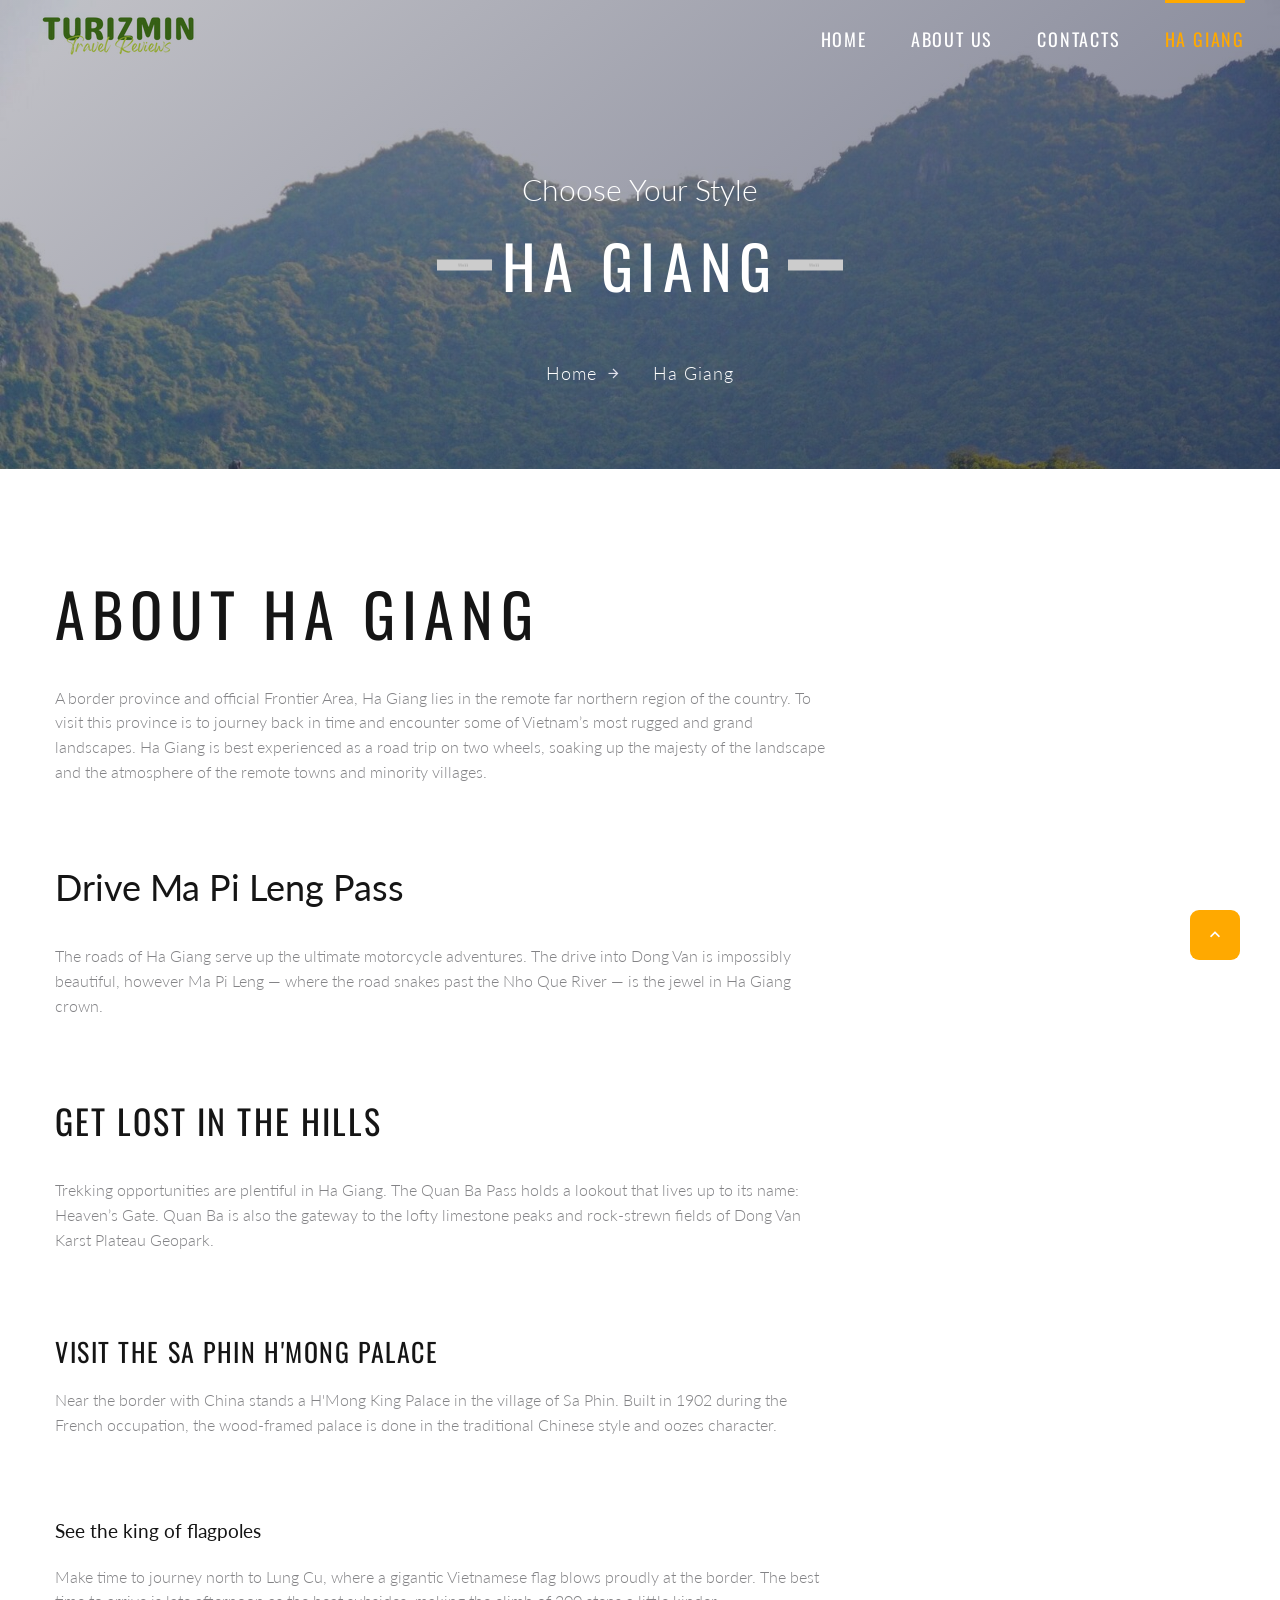
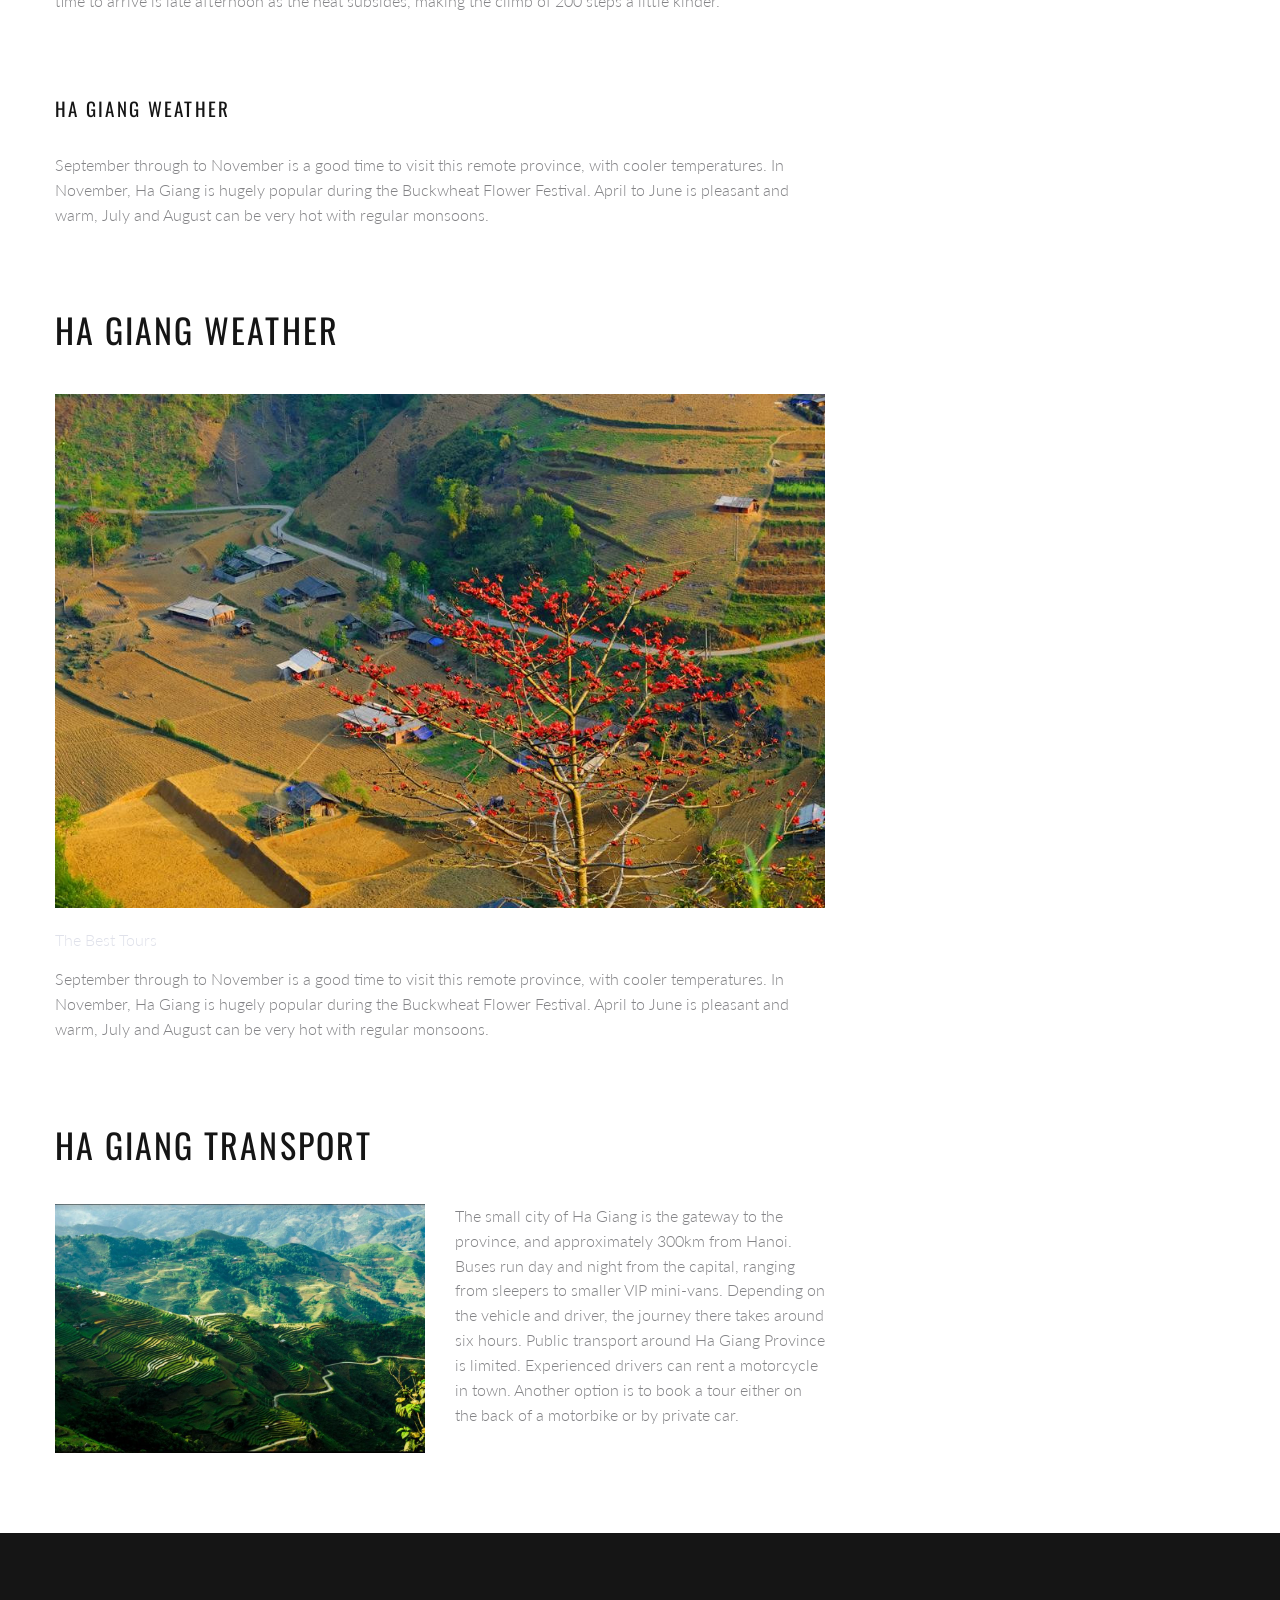
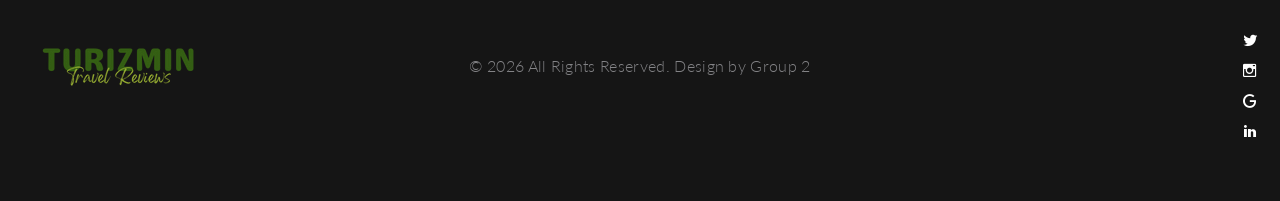
<file: hagiang.html>
<!DOCTYPE html>
<html class="wide wow-animation" lang="en"> 
  <head>
    <!-- Site Title-->
    <title>Ha Giang</title>
    <meta name="format-detection" content="telephone=no">
    <meta name="viewport" content="width=device-width, height=device-height, initial-scale=1.0">
    <meta http-equiv="X-UA-Compatible" content="IE=edge">
    <meta charset="utf-8">
    <link rel="icon" href="images/favicon.ico" type="image/x-icon">
    <!-- Stylesheets -->
    <link rel="stylesheet" type="text/css" href="//fonts.googleapis.com/css?family=Oswald:200,400%7CLato:300,400,300italic,700%7CMontserrat:900">
    <link rel="stylesheet" href="css/bootstrap.css">
    <link rel="stylesheet" href="css/style.css">
    <link rel="stylesheet" href="css/fonts.css">
		<!--[if lt IE 10]>
    <div style="background: #212121; padding: 10px 0; box-shadow: 3px 3px 5px 0 rgba(0,0,0,.3); clear: both; text-align:center; position: relative; z-index:1;"><a href="http://windows.microsoft.com/en-US/internet-explorer/"><img src="images/ie8-panel/warning_bar_0000_us.jpg" border="0" height="42" width="820" alt="You are using an outdated browser. For a faster, safer browsing experience, upgrade for free today."></a></div>
    <script src="js/html5shiv.min.js"> </script>
		<![endif]--> 
  </head>
  <body>
    <!-- Page preloader-->
    <div class="page-loader"> 
      <div class="page-loader-body"> 
        <div class="preloader-wrapper big active"> 
          <div class="spinner-layer spinner-blue"> 
            <div class="circle-clipper left">
              <div class="circle"> </div>
            </div>
            <div class="gap-patch">
              <div class="circle"> </div>
            </div>
            <div class="circle-clipper right">
              <div class="circle"></div>
            </div>
          </div>
          <div class="spinner-layer spinner-red">
            <div class="circle-clipper left">
              <div class="circle"></div>
            </div>
            <div class="gap-patch">
              <div class="circle"> </div>
            </div>
            <div class="circle-clipper right">
              <div class="circle"></div>
            </div>
          </div>
          <div class="spinner-layer spinner-yellow"> 
            <div class="circle-clipper left">
              <div class="circle"></div>
            </div>
            <div class="gap-patch">
              <div class="circle"></div>
            </div>
            <div class="circle-clipper right">
              <div class="circle"> </div>
            </div>
          </div>
          <div class="spinner-layer spinner-green"> 
            <div class="circle-clipper left">
              <div class="circle"></div>
            </div>
            <div class="gap-patch">
              <div class="circle"></div>
            </div>
            <div class="circle-clipper right">
              <div class="circle"></div>
            </div>
          </div>
        </div>
      </div>
    </div>
    <!-- Page-->
      <!-- Page Header-->
      <header class="section page-header breadcrumbs-custom-wrap bg-gradient bg-secondary-2 novi-background bg-cover">
        <!-- RD Navbar-->
        <div class="rd-navbar-wrap rd-navbar-default">
          <nav class="rd-navbar" data-layout="rd-navbar-fixed" data-sm-layout="rd-navbar-fixed" data-md-layout="rd-navbar-fixed" data-md-device-layout="rd-navbar-fixed" data-lg-layout="rd-navbar-fullwidth" data-xl-layout="rd-navbar-static" data-lg-device-layout="rd-navbar-fixed" data-xl-device-layout="rd-navbar-static" data-md-stick-up-offset="2px" data-lg-stick-up-offset="2px" data-stick-up="true" data-sm-stick-up="true" data-md-stick-up="true" data-lg-stick-up="true" data-xl-stick-up="true">
            <div class="rd-navbar-inner"> 
              <!-- RD Navbar Panel-->
              <div class="rd-navbar-panel">
                <!-- RD Navbar Toggle-->
                <button class="rd-navbar-toggle" data-rd-navbar-toggle=".rd-navbar-nav-wrap"><span></span></button>
                <!-- RD Navbar Brand-->
                <div class="rd-navbar-brand"><a class="brand-name" href="index.html"><img class="logo-default" src="images/logo-default-208x46.png" alt="" width="208" height="46"/><img class="logo-inverse" src="images/logo-inverse-208x46.png" alt="" width="208" height="46"/></a></div>
              </div>
              <div class="rd-navbar-aside-right">
                <div class="rd-navbar-nav-wrap">
                  <!-- RD Navbar Nav-->
                  <ul class="rd-navbar-nav">
                    <li><a href="index.html">Home</a>
                    </li>
                    <li><a href="about-us.html">About Us</a>
                    </li>
                    <li><a href="contacts.html">Contacts</a>
                    </li>
                    <li class="active"><a href="hagiang.html">Ha Giang</a>
                    </li>
                  </ul>
                </div>
              </div>
            </div>
          </nav>
        </div>
        <!-- Breadcrumbs-->
        <section class="breadcrumbs-custom" style="background: url(&quot;images/breadcrumbs-bg.jpg&quot;); background-size: cover;">
          <div class="container">
            <p class="breadcrumbs-custom-subtitle">Choose Your Style</p>
            <p class="heading-1 breadcrumbs-custom-title">Ha Giang</p>
            <ul class="breadcrumbs-custom-path">
              <li><a href="index.html">Home</a></li>
              <li class="active">Ha Giang</li>
            </ul>
          </div>
        </section>

      </header>
      <!-- Base Ha Giang-->
      <section class="section section-lg bg-default">
        <!-- section wave-->
        <div class="section-wave">
          <svg x="0px" y="0px" width="1920px" height="45px" viewbox="0 0 1920 45" preserveAspectRatio="none">
            <path d="M1920,0c-82.8,0-108.8,44.4-192,44.4c-78.8,0-116.5-43.7-192-43.7 c-77.1,0-115.9,44.4-192,44.4c-78.2,0-114.6-44.4-192-44.4c-78.4,0-115.3,44.4-192,44.4C883.1,45,841,0.6,768,0.6 C691,0.6,652.8,45,576,45C502.4,45,461.9,0.6,385,0.6C306.5,0.6,267.9,45,191,45C115.1,45,78,0.6,0,0.6V45h1920V0z"></path>
          </svg>
        </div>
        <div class="container">
          <div class="row row-50 row-fix">
            <div class="col-lg-10 col-xl-8">
              <ul class="list-xl">
                <li>
                  <h1>About Ha Giang</h1>
                  <p>A border province and official Frontier Area, Ha Giang lies in the remote far northern region of the country. To visit this province is to journey back in time and encounter some of Vietnam’s most rugged and grand landscapes. Ha Giang is best experienced as a road trip on two wheels, soaking up the majesty of the landscape and the atmosphere of the remote towns and minority villages.</p>
                </li>
                <li>
                  <h2>Drive Ma Pi Leng Pass</h2>
                  <p>The roads of Ha Giang serve up the ultimate motorcycle adventures. The drive into Dong Van is impossibly beautiful, however Ma Pi Leng — where the road snakes past the Nho Que River — is the jewel in Ha Giang crown.</p>
                </li>
                <li>
                  <h3>Get lost in the hills</h3>
                  <p>Trekking opportunities are plentiful in Ha Giang. The Quan Ba Pass holds a lookout that lives up to its name: Heaven’s Gate. Quan Ba is also the gateway to the lofty limestone peaks and rock-strewn fields of Dong Van Karst Plateau Geopark.</p>
                </li>
                <li>
                  <h4>Visit the Sa Phin H'Mong Palace</h4>
                  <p>Near the border with China stands a H'Mong King Palace in the village of Sa Phin. Built in 1902 during the French occupation, the wood-framed palace is done in the traditional Chinese style and oozes character.</p>
                </li>
                <li>
                  <h5>See the king of flagpoles</h5>
                  <p>Make time to journey north to Lung Cu, where a gigantic Vietnamese flag blows proudly at the border. The best time to arrive is late afternoon as the heat subsides, making the climb of 200 steps a little kinder.</p>
                </li>
                <li>
                  <h6>Ha Giang Weather</h6>
                  <p>September through to November is a good time to visit this remote province, with cooler temperatures. In November, Ha Giang is hugely popular during the Buckwheat Flower Festival. April to June is pleasant and warm, July and August can be very hot with regular monsoons.</p>
                </li>
              </ul>
            </div>
          </div>
        </div>
      </section>
      <!-- Image Centered-->
      <section class="section section-lg bg-default">
        <div class="container">
          <div class="row row-fix">
            <div class="col-lg-10 col-xl-8">
              <h3>Ha Giang Weather</h3>
              <figure class="figure-light"><img class="img-centered" src="images/2Hagiang.jpg" alt="" width="770" height="480"/>
                <figcaption>
                  <p>The Best Tours</p>
                </figcaption>
              </figure>
              <p>September through to November is a good time to visit this remote province, with cooler temperatures. In November, Ha Giang is hugely popular during the Buckwheat Flower Festival. April to June is pleasant and warm, July and August can be very hot with regular monsoons.</p>
            </div>
          </div>
        </div>
      </section>

      <!-- Image Left-->
      <section class="section section-lg bg-default">
        <div class="container">
          <div class="row row-fix">
            <div class="col-lg-10 col-xl-8">
              <h3>Ha Giang Transport</h3>
              <div class="row row-30">
                <div class="col-md-6"><img src="images/3Hagiang.jpg" alt="" width="770" height="480"/>
                </div>
                <div class="col-md-6">
                  <p>The small city of Ha Giang is the gateway to the province, and approximately 300km from Hanoi. Buses run day and night from the capital, ranging from sleepers to smaller VIP mini-vans. Depending on the vehicle and driver, the journey there takes around six hours. Public transport around Ha Giang Province is limited. Experienced drivers can rent a motorcycle in town. Another option is to book a tour either on the back of a motorbike or by private car.</p>
                </div>
              </div>
            </div>
          </div>
        </div>
      </section>
      <!-- Page Footer-->
      <!-- Footer Minimal-->
      <footer class="section page-footer page-footer-minimal novi-background bg-cover text-center bg-gray-darker">
        <div class="container container-wide">
          <div class="row row-fix justify-content-sm-center align-items-md-center row-30">
            <div class="col-md-10 col-lg-7 col-xl-4 text-xl-left"><a href="index.html"><img class="inverse-logo" src="images/logo-inverse-208x46.png" alt="" width="208" height="46"/></a></div>
            <div class="col-md-10 col-lg-7 col-xl-4">
              <p class="right">&#169;&nbsp;<span class="copyright-year"></span> All Rights Reserved. Design&nbsp;by&nbsp;<a href="#">Group 2</a></p>
            </div>
            <div class="col-md-10 col-lg-7 col-xl-4 text-xl-right">
              <ul class="group-xs group-middle"> 
                <li><a class="icon novi-icon icon-md-middle icon-circle icon-secondary-5-filled mdi mdi-facereview" href="#"></a></li>
                <li><a class="icon novi-icon icon-md-middle icon-circle icon-secondary-5-filled mdi mdi-twitter" href="#"></a></li>
                <li><a class="icon novi-icon icon-md-middle icon-circle icon-secondary-5-filled mdi mdi-instagram" href="#"></a></li>
                <li><a class="icon novi-icon icon-md-middle icon-circle icon-secondary-5-filled mdi mdi-google" href="#"></a></li>
                <li><a class="icon novi-icon icon-md-middle icon-circle icon-secondary-5-filled mdi mdi-linkedin" href="#"></a></li>
              </ul>
            </div>
          </div>
        </div>
      </footer>
    </div>
    <!-- Global Mailform Output-->
    <div class="snackbars" id="form-output-global"> </div>
    <!-- Javascript-->
    <script src="js/core.min.js"></script>
    <script src="js/script.js"></script>
  </body>
</html>
</file>
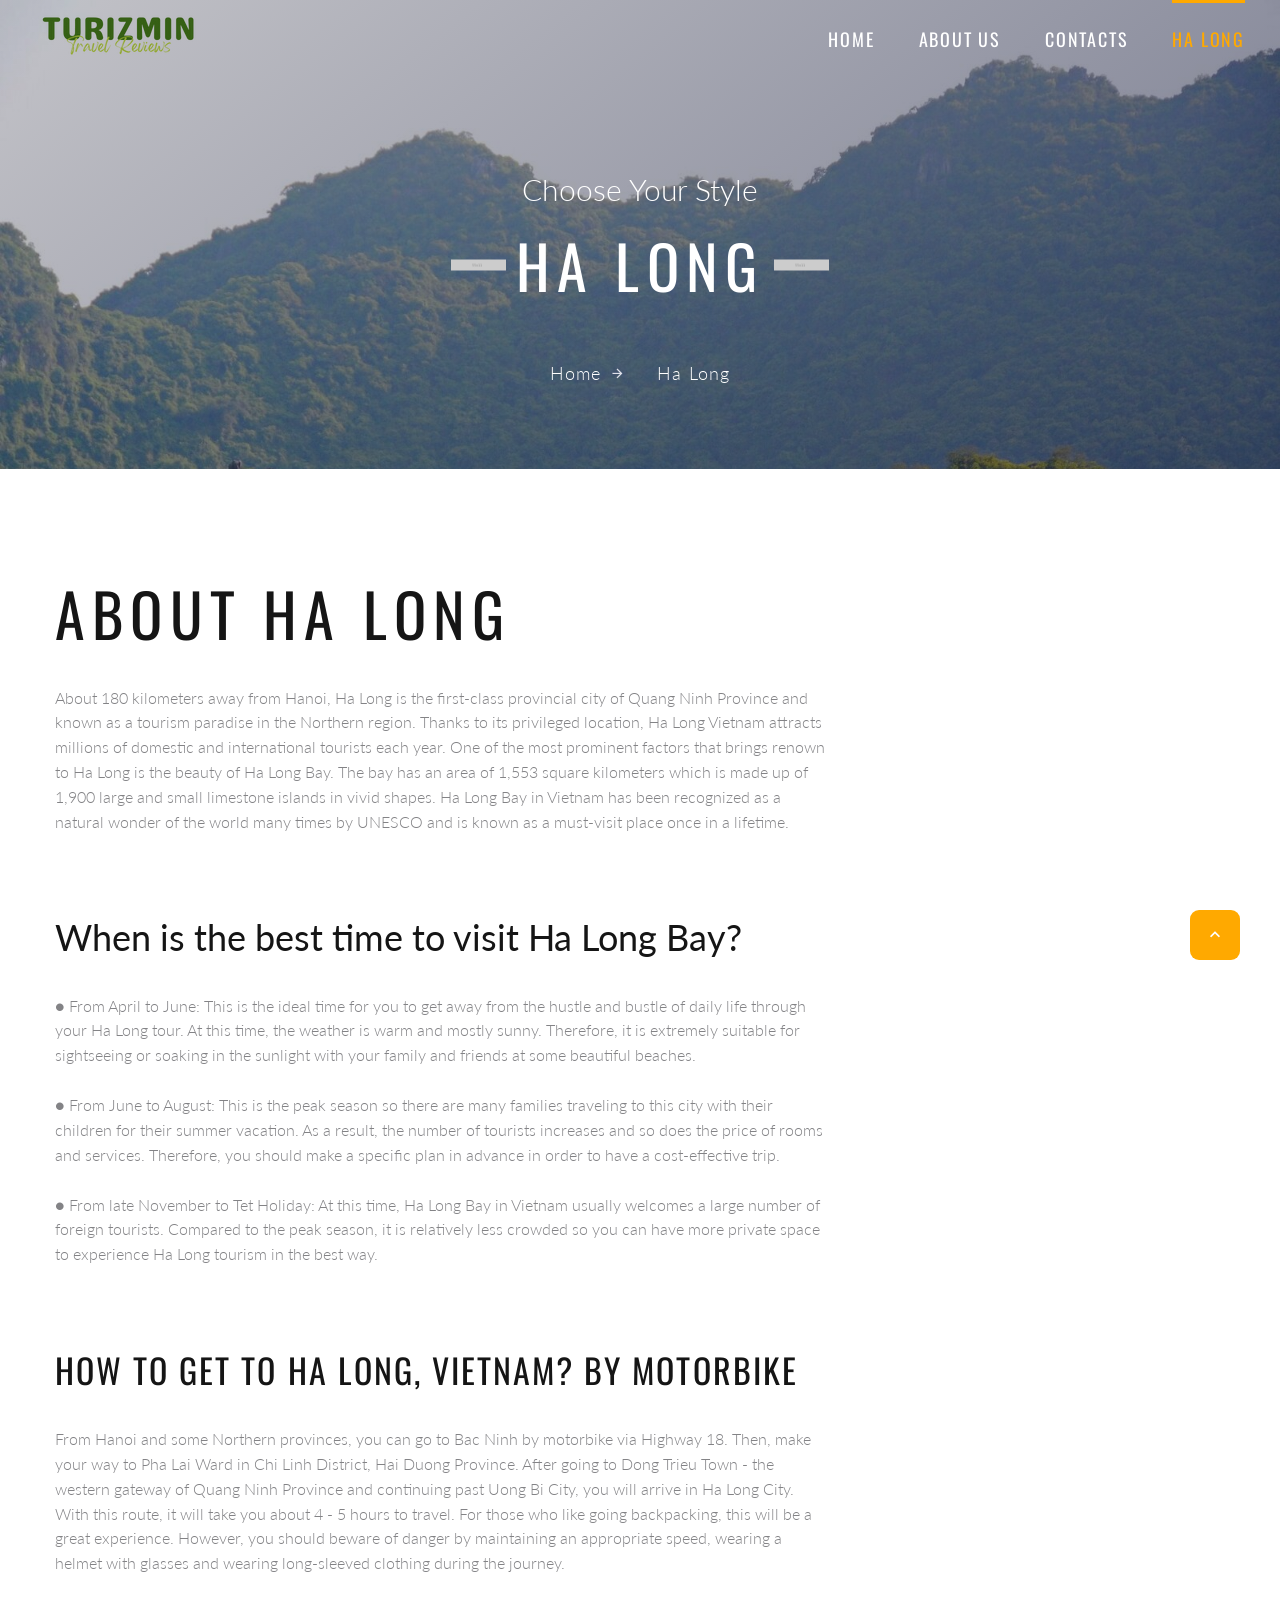
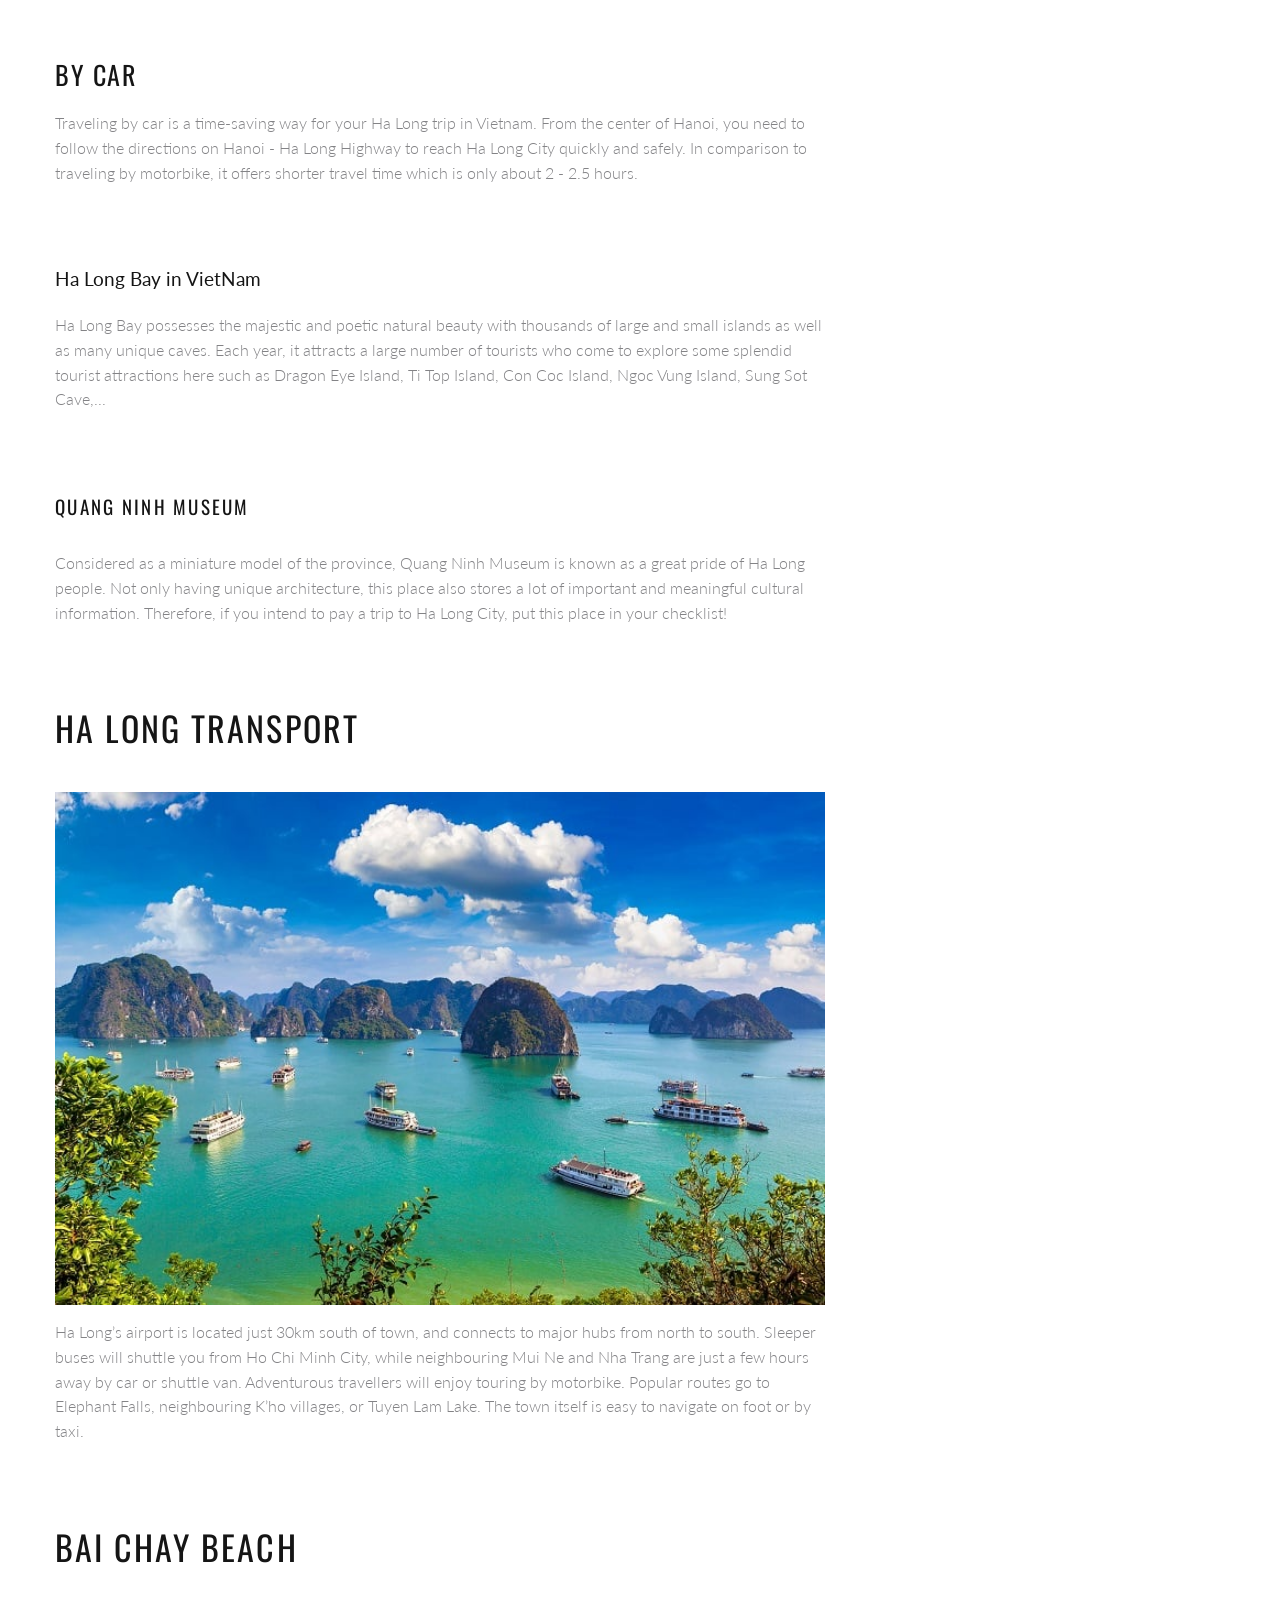
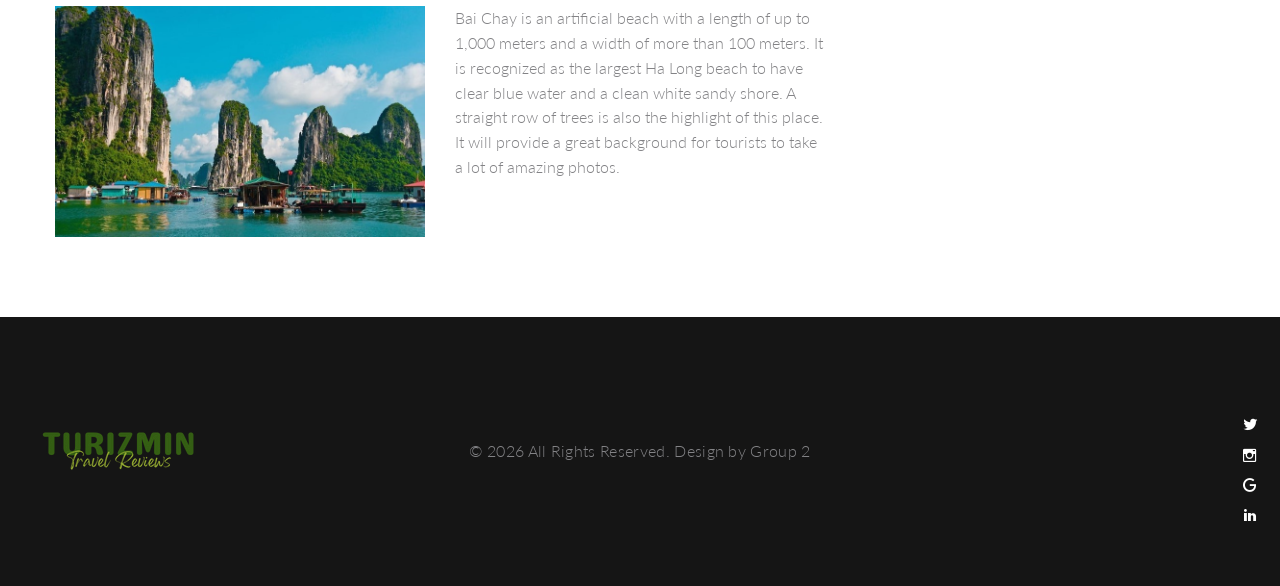
<file: halong.html>
<!DOCTYPE html>
<html class="wide wow-animation" lang="en"> 
  <head>
    <!-- Site Title-->
    <title>Ha Long</title>
    <meta name="format-detection" content="telephone=no">
    <meta name="viewport" content="width=device-width, height=device-height, initial-scale=1.0">
    <meta http-equiv="X-UA-Compatible" content="IE=edge">
    <meta charset="utf-8">
    <link rel="icon" href="images/favicon.ico" type="image/x-icon">
    <!-- Stylesheets -->
    <link rel="stylesheet" type="text/css" href="//fonts.googleapis.com/css?family=Oswald:200,400%7CLato:300,400,300italic,700%7CMontserrat:900">
    <link rel="stylesheet" href="css/bootstrap.css">
    <link rel="stylesheet" href="css/style.css">
    <link rel="stylesheet" href="css/fonts.css">
		<!--[if lt IE 10]>
    <div style="background: #212121; padding: 10px 0; box-shadow: 3px 3px 5px 0 rgba(0,0,0,.3); clear: both; text-align:center; position: relative; z-index:1;"><a href="http://windows.microsoft.com/en-US/internet-explorer/"><img src="images/ie8-panel/warning_bar_0000_us.jpg" border="0" height="42" width="820" alt="You are using an outdated browser. For a faster, safer browsing experience, upgrade for free today."></a></div>
    <script src="js/html5shiv.min.js"> </script>
		<![endif]--> 
  </head>
  <body>
    <!-- Page preloader-->
    <div class="page-loader"> 
      <div class="page-loader-body"> 
        <div class="preloader-wrapper big active"> 
          <div class="spinner-layer spinner-blue"> 
            <div class="circle-clipper left">
              <div class="circle"> </div>
            </div>
            <div class="gap-patch">
              <div class="circle"> </div>
            </div>
            <div class="circle-clipper right">
              <div class="circle"></div>
            </div>
          </div>
          <div class="spinner-layer spinner-red">
            <div class="circle-clipper left">
              <div class="circle"></div>
            </div>
            <div class="gap-patch">
              <div class="circle"> </div>
            </div>
            <div class="circle-clipper right">
              <div class="circle"></div>
            </div>
          </div>
          <div class="spinner-layer spinner-yellow"> 
            <div class="circle-clipper left">
              <div class="circle"></div>
            </div>
            <div class="gap-patch">
              <div class="circle"></div>
            </div>
            <div class="circle-clipper right">
              <div class="circle"> </div>
            </div>
          </div>
          <div class="spinner-layer spinner-green"> 
            <div class="circle-clipper left">
              <div class="circle"></div>
            </div>
            <div class="gap-patch">
              <div class="circle"></div>
            </div>
            <div class="circle-clipper right">
              <div class="circle"></div>
            </div>
          </div>
        </div>
      </div>
    </div>
    <!-- Page-->
      <!-- Page Header-->
      <header class="section page-header breadcrumbs-custom-wrap bg-gradient bg-secondary-2 novi-background bg-cover">
        <!-- RD Navbar-->
        <div class="rd-navbar-wrap rd-navbar-default">
          <nav class="rd-navbar" data-layout="rd-navbar-fixed" data-sm-layout="rd-navbar-fixed" data-md-layout="rd-navbar-fixed" data-md-device-layout="rd-navbar-fixed" data-lg-layout="rd-navbar-fullwidth" data-xl-layout="rd-navbar-static" data-lg-device-layout="rd-navbar-fixed" data-xl-device-layout="rd-navbar-static" data-md-stick-up-offset="2px" data-lg-stick-up-offset="2px" data-stick-up="true" data-sm-stick-up="true" data-md-stick-up="true" data-lg-stick-up="true" data-xl-stick-up="true">
            <div class="rd-navbar-inner"> 
              <!-- RD Navbar Panel-->
              <div class="rd-navbar-panel">
                <!-- RD Navbar Toggle-->
                <button class="rd-navbar-toggle" data-rd-navbar-toggle=".rd-navbar-nav-wrap"><span></span></button>
                <!-- RD Navbar Brand-->
                <div class="rd-navbar-brand"><a class="brand-name" href="index.html"><img class="logo-default" src="images/logo-default-208x46.png" alt="" width="208" height="46"/><img class="logo-inverse" src="images/logo-inverse-208x46.png" alt="" width="208" height="46"/></a></div>
              </div>
              <div class="rd-navbar-aside-right">
                <div class="rd-navbar-nav-wrap">
                  <!-- RD Navbar Nav-->
                  <ul class="rd-navbar-nav">
                    <li><a href="index.html">Home</a>
                    </li>
                    <li><a href="about-us.html">About Us</a>
                    </li>
                    <li><a href="contacts.html">Contacts</a>
                    </li>
                    <li class="active"><a href="halong.html">Ha Long</a>
                    </li>
                  </ul>
                </div>
              </div>
            </div>
          </nav>
        </div>
        <!-- Breadcrumbs-->
        <section class="breadcrumbs-custom" style="background: url(&quot;images/breadcrumbs-bg.jpg&quot;); background-size: cover;">
          <div class="container">
            <p class="breadcrumbs-custom-subtitle">Choose Your Style</p>
            <p class="heading-1 breadcrumbs-custom-title">Ha Long</p>
            <ul class="breadcrumbs-custom-path">
              <li><a href="index.html">Home</a></li>
              <li class="active">Ha Long</li>
            </ul>
          </div>
        </section>

      </header>
      <!-- Base Ha Long-->
      <section class="section section-lg bg-default">
        <!-- section wave-->
        <div class="section-wave">
          <svg x="0px" y="0px" width="1920px" height="45px" viewbox="0 0 1920 45" preserveAspectRatio="none">
            <path d="M1920,0c-82.8,0-108.8,44.4-192,44.4c-78.8,0-116.5-43.7-192-43.7 c-77.1,0-115.9,44.4-192,44.4c-78.2,0-114.6-44.4-192-44.4c-78.4,0-115.3,44.4-192,44.4C883.1,45,841,0.6,768,0.6 C691,0.6,652.8,45,576,45C502.4,45,461.9,0.6,385,0.6C306.5,0.6,267.9,45,191,45C115.1,45,78,0.6,0,0.6V45h1920V0z"></path>
          </svg>
        </div>
        <div class="container">
          <div class="row row-50 row-fix">
            <div class="col-lg-10 col-xl-8">
              <ul class="list-xl">
                <li>
                  <h1>About Ha Long</h1>
                  <p>About 180 kilometers away from Hanoi, Ha Long is the first-class provincial city of Quang Ninh Province and known as a tourism paradise in the Northern region. Thanks to its privileged location, Ha Long Vietnam attracts millions of domestic and international tourists each year.
                    One of the most prominent factors that brings renown to Ha Long is the beauty of Ha Long Bay. The bay has an area of 1,553 square kilometers which is made up of 1,900 large and small limestone islands in vivid shapes. Ha Long Bay in Vietnam has been recognized as a natural wonder of the world many times by UNESCO and is known as a must-visit place once in a lifetime. 
                    </p>
                </li>
                <li>
                  <h2>When is the best time to visit Ha Long Bay?</h2>
                  <p>●	From April to June: This is the ideal time for you to get away from the hustle and bustle of daily life through your Ha Long tour. At this time, the weather is warm and mostly sunny. Therefore, it is extremely suitable for sightseeing or soaking in the sunlight with your family and friends at some beautiful beaches. <br>
                  <br>  ●	From June to August: This is the peak season so there are many families traveling to this city with their children for their summer vacation. As a result, the number of tourists increases and so does the price of rooms and services. Therefore, you should make a specific plan in advance in order to have a cost-effective trip.
                  <br><br>  ●	From late November to Tet Holiday: At this time, Ha Long Bay in Vietnam usually welcomes a large number of foreign tourists. Compared to the peak season, it is relatively less crowded so you can have more private space to experience Ha Long tourism in the best way.
                    </p>
                </li>
                <li>
                  <h3>How to get to Ha Long, Vietnam? By motorbike</h3>
                  <p>From Hanoi and some Northern provinces, you can go to Bac Ninh by motorbike via Highway 18. Then, make your way to Pha Lai Ward in Chi Linh District, Hai Duong Province. After going to Dong Trieu Town - the western gateway of Quang Ninh Province and continuing past Uong Bi City, you will arrive in Ha Long City.
                    With this route, it will take you about 4 - 5 hours to travel. For those who like going backpacking, this will be a great experience. However, you should beware of danger by maintaining an appropriate speed, wearing a helmet with glasses and wearing long-sleeved clothing during the journey.
                    </p>
                </li>
                <li>
                  <h4>By car</h4>
                  <p>Traveling by car is a time-saving way for your Ha Long trip in Vietnam. From the center of Hanoi, you need to follow the directions on Hanoi - Ha Long Highway to reach Ha Long City quickly and safely. In comparison to traveling by motorbike, it offers shorter travel time which is only about 2 - 2.5 hours.</p>
                </li>
                <li>
                  <h5>Ha Long Bay in VietNam</h5>
                  <p>Ha Long Bay possesses the majestic and poetic natural beauty with thousands of large and small islands as well as many unique caves. Each year, it attracts a large number of tourists who come to explore some splendid tourist attractions here such as Dragon Eye Island, Ti Top Island, Con Coc Island, Ngoc Vung Island, Sung Sot Cave,...</p>
                </li>
                <li>
                  <h6>Quang Ninh Museum</h6>
                  <p>Considered as a miniature model of the province, Quang Ninh Museum is known as a great pride of Ha Long people. Not only having unique architecture, this place also stores a lot of important and meaningful cultural information. Therefore, if you intend to pay a trip to Ha Long City, put this place in your checklist!</p>
                </li>
              </ul>
            </div>
          </div>
        </div>
      </section>
      <!-- Image Centered-->
      <section class="section section-lg bg-default">
        <div class="container">
          <div class="row row-fix">
            <div class="col-lg-10 col-xl-8">
              <h3>Ha Long Transport</h3>
              <figure class="figure-light"><img class="img-centered" src="images/halong1.JPG" alt="" width="770" height="480"/>
              </figure>
              <p>Ha Long’s airport is located just 30km south of town, and connects to major hubs from north to south. Sleeper buses will shuttle you from Ho Chi Minh City, while neighbouring Mui Ne and Nha Trang are just a few hours away by car or shuttle van. Adventurous travellers will enjoy touring by motorbike. Popular routes go to Elephant Falls, neighbouring K’ho villages, or Tuyen Lam Lake. The town itself is easy to navigate on foot or by taxi.</p>
            </div>
          </div>
        </div>
      </section>

      <!-- Image Left-->
      <section class="section section-lg bg-default">
        <div class="container">
          <div class="row row-fix">
            <div class="col-lg-10 col-xl-8">
              <h3>Bai Chay Beach</h3>
              <div class="row row-30">
                <div class="col-md-6"><img src="images/halong.jpg" alt="" width="770" height="480"/>
                </div>
                <div class="col-md-6">
                  <p>Bai Chay is an artificial beach with a length of up to 1,000 meters and a width of more than 100 meters. It is recognized as the largest Ha Long beach to have clear blue water and a clean white sandy shore. A straight row of trees is also the highlight of this place. It will provide a great background for tourists to take a lot of amazing photos.</p>
                </div>
              </div>
            </div>
          </div>
        </div>
      </section>
      <!-- Page Footer-->
      <!-- Footer Minimal-->
      <footer class="section page-footer page-footer-minimal novi-background bg-cover text-center bg-gray-darker">
        <div class="container container-wide">
          <div class="row row-fix justify-content-sm-center align-items-md-center row-30">
            <div class="col-md-10 col-lg-7 col-xl-4 text-xl-left"><a href="index.html"><img class="inverse-logo" src="images/logo-inverse-208x46.png" alt="" width="208" height="46"/></a></div>
            <div class="col-md-10 col-lg-7 col-xl-4">
              <p class="right">&#169;&nbsp;<span class="copyright-year"></span> All Rights Reserved. Design&nbsp;by&nbsp;<a href="#">Group 2</a></p>
            </div>
            <div class="col-md-10 col-lg-7 col-xl-4 text-xl-right">
              <ul class="group-xs group-middle"> 
                <li><a class="icon novi-icon icon-md-middle icon-circle icon-secondary-5-filled mdi mdi-facereview" href="#"></a></li>
                <li><a class="icon novi-icon icon-md-middle icon-circle icon-secondary-5-filled mdi mdi-twitter" href="#"></a></li>
                <li><a class="icon novi-icon icon-md-middle icon-circle icon-secondary-5-filled mdi mdi-instagram" href="#"></a></li>
                <li><a class="icon novi-icon icon-md-middle icon-circle icon-secondary-5-filled mdi mdi-google" href="#"></a></li>
                <li><a class="icon novi-icon icon-md-middle icon-circle icon-secondary-5-filled mdi mdi-linkedin" href="#"></a></li>
              </ul>
            </div>
          </div>
        </div>
      </footer>
    </div>
    <!-- Global Mailform Output-->
    <div class="snackbars" id="form-output-global"> </div>
    <!-- Javascript-->
    <script src="js/core.min.js"></script>
    <script src="js/script.js"></script>
  </body>
</html>
</file>
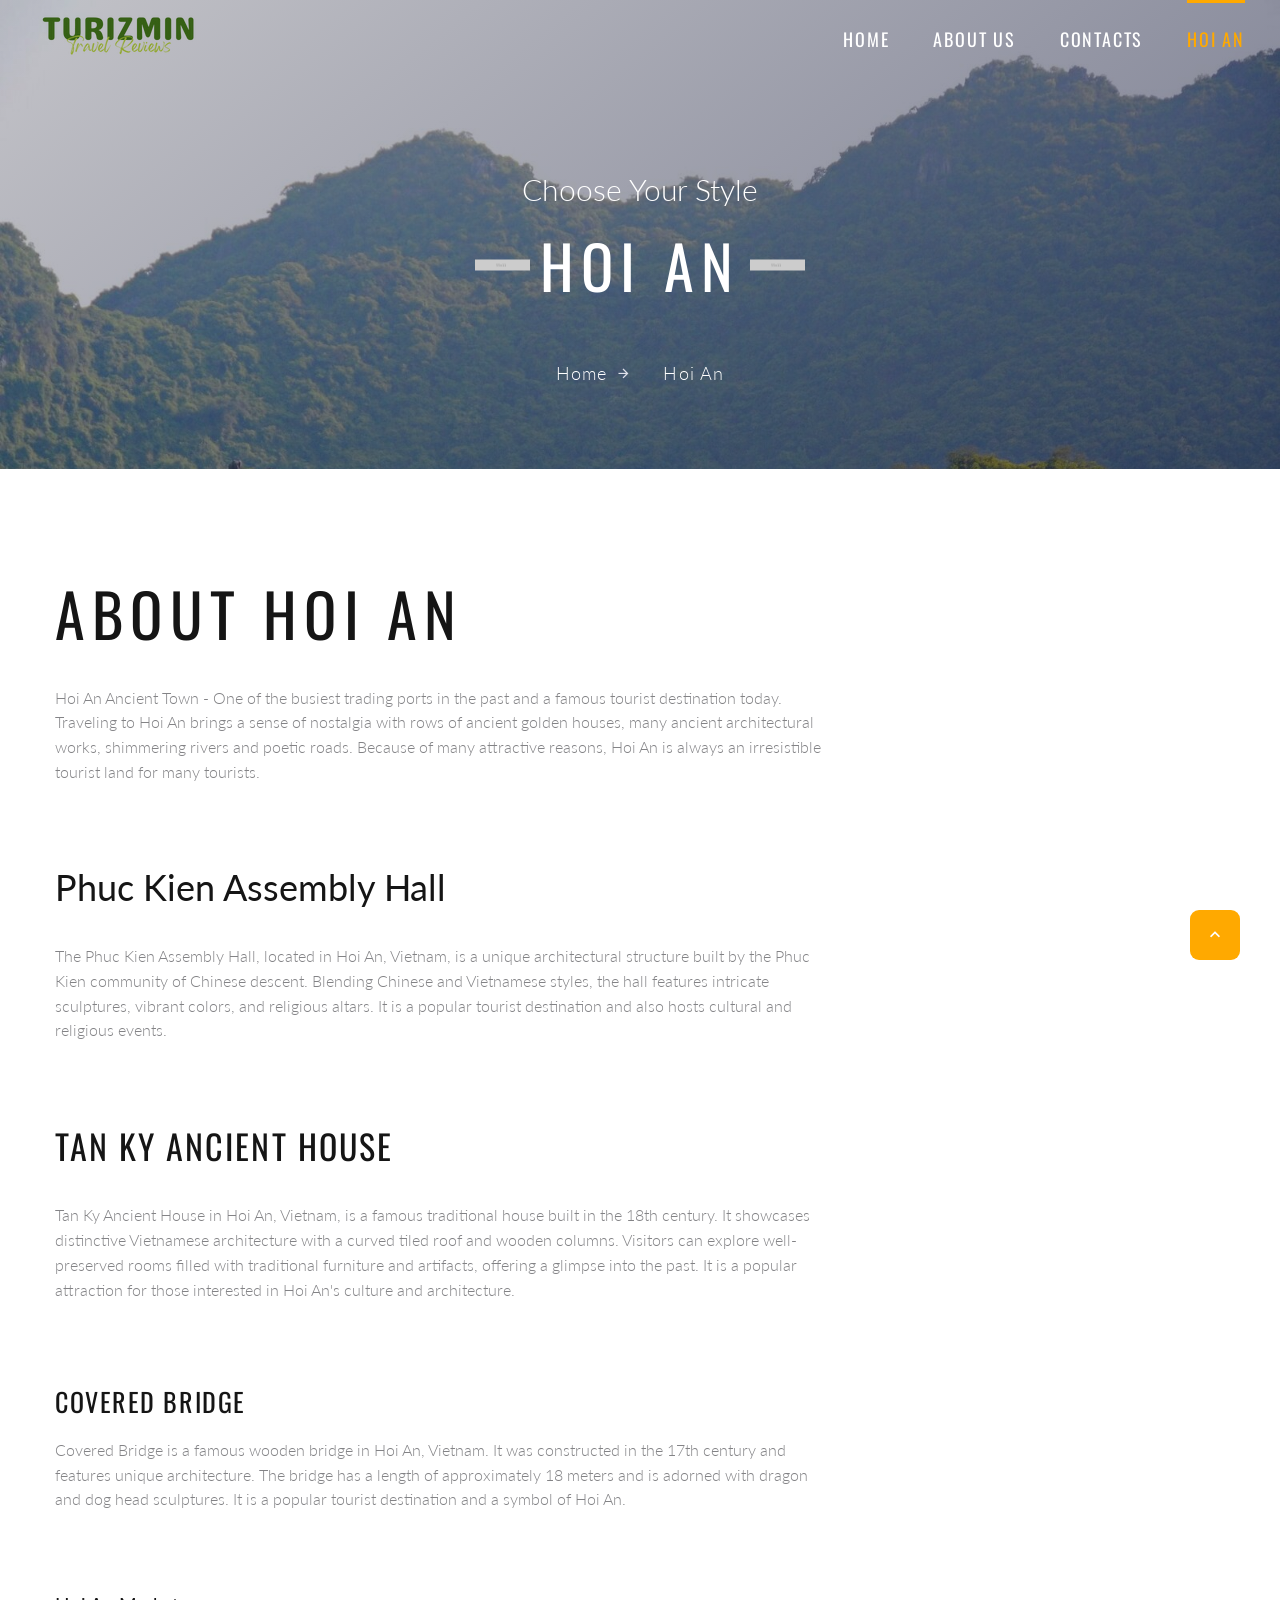
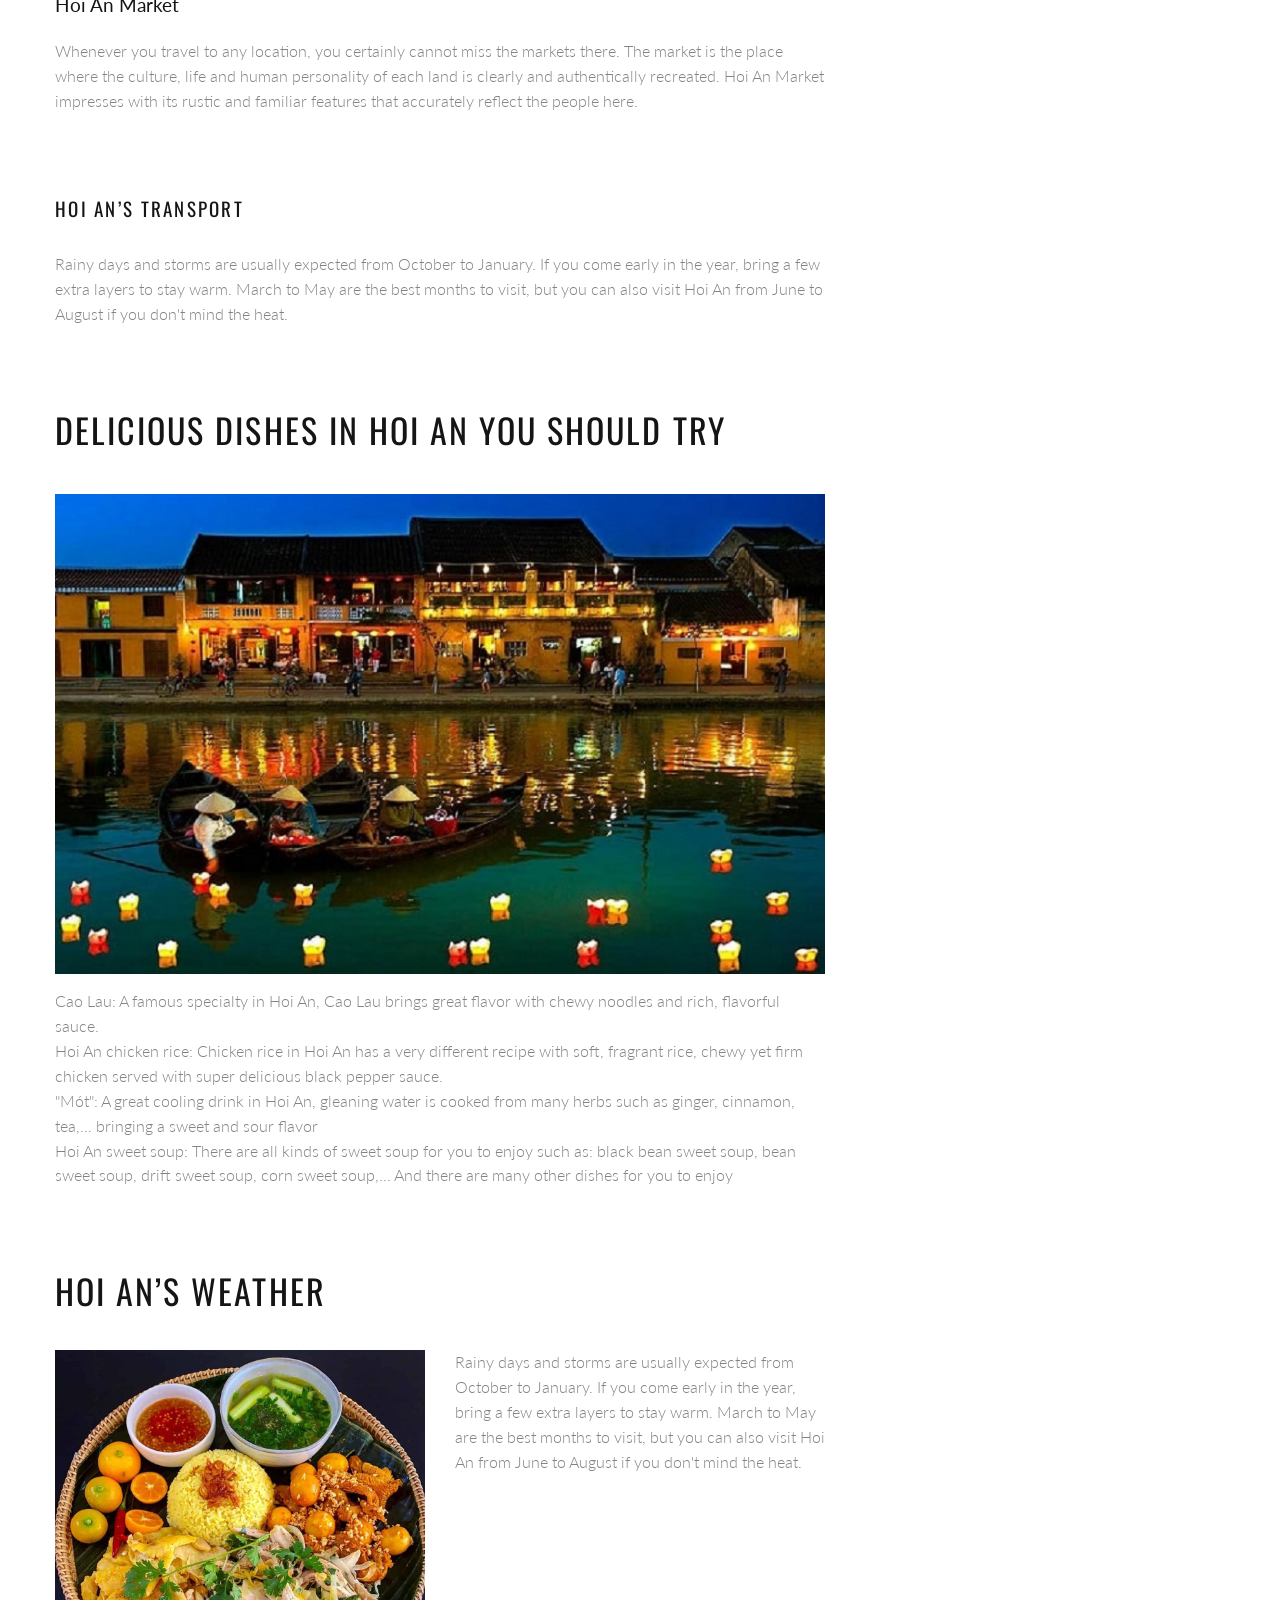
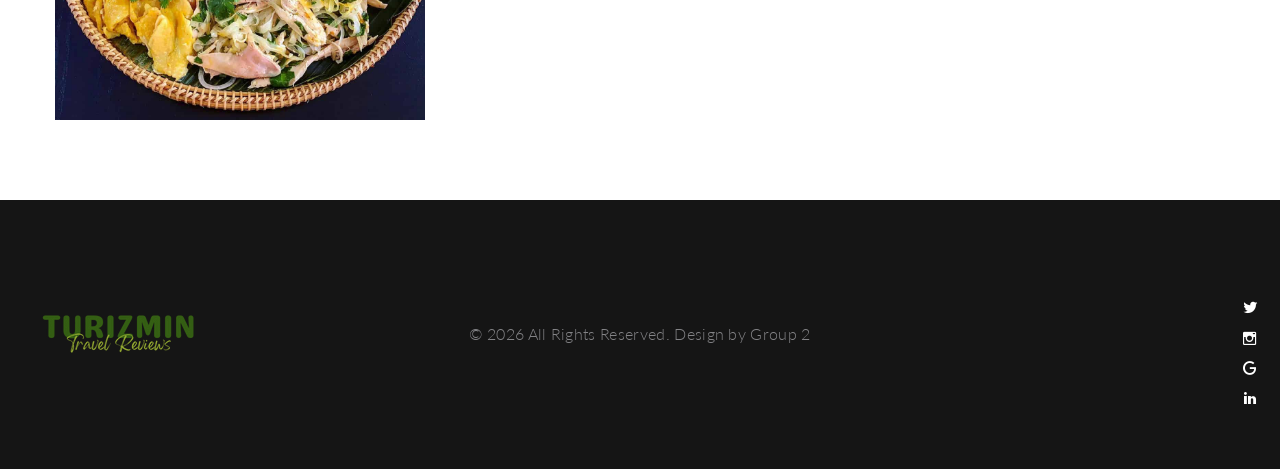
<file: hoian.html>
<!DOCTYPE html>
<html class="wide wow-animation" lang="en"> 
  <head>
    <!-- Site Title-->
    <title>Hoi An</title>
    <meta name="format-detection" content="telephone=no">
    <meta name="viewport" content="width=device-width, height=device-height, initial-scale=1.0">
    <meta http-equiv="X-UA-Compatible" content="IE=edge">
    <meta charset="utf-8">
    <link rel="icon" href="images/favicon.ico" type="image/x-icon">
    <!-- Stylesheets -->
    <link rel="stylesheet" type="text/css" href="//fonts.googleapis.com/css?family=Oswald:200,400%7CLato:300,400,300italic,700%7CMontserrat:900">
    <link rel="stylesheet" href="css/bootstrap.css">
    <link rel="stylesheet" href="css/style.css">
    <link rel="stylesheet" href="css/fonts.css">
		<!--[if lt IE 10]>
    <div style="background: #212121; padding: 10px 0; box-shadow: 3px 3px 5px 0 rgba(0,0,0,.3); clear: both; text-align:center; position: relative; z-index:1;"><a href="http://windows.microsoft.com/en-US/internet-explorer/"><img src="images/ie8-panel/warning_bar_0000_us.jpg" border="0" height="42" width="820" alt="You are using an outdated browser. For a faster, safer browsing experience, upgrade for free today."></a></div>
    <script src="js/html5shiv.min.js"> </script>
		<![endif]--> 
  </head>
  <body>
    <!-- Page preloader-->
    <div class="page-loader"> 
      <div class="page-loader-body"> 
        <div class="preloader-wrapper big active"> 
          <div class="spinner-layer spinner-blue"> 
            <div class="circle-clipper left">
              <div class="circle"> </div>
            </div>
            <div class="gap-patch">
              <div class="circle"> </div>
            </div>
            <div class="circle-clipper right">
              <div class="circle"></div>
            </div>
          </div>
          <div class="spinner-layer spinner-red">
            <div class="circle-clipper left">
              <div class="circle"></div>
            </div>
            <div class="gap-patch">
              <div class="circle"> </div>
            </div>
            <div class="circle-clipper right">
              <div class="circle"></div>
            </div>
          </div>
          <div class="spinner-layer spinner-yellow"> 
            <div class="circle-clipper left">
              <div class="circle"></div>
            </div>
            <div class="gap-patch">
              <div class="circle"></div>
            </div>
            <div class="circle-clipper right">
              <div class="circle"> </div>
            </div>
          </div>
          <div class="spinner-layer spinner-green"> 
            <div class="circle-clipper left">
              <div class="circle"></div>
            </div>
            <div class="gap-patch">
              <div class="circle"></div>
            </div>
            <div class="circle-clipper right">
              <div class="circle"></div>
            </div>
          </div>
        </div>
      </div>
    </div>
    <!-- Page-->
      <!-- Page Header-->
      <header class="section page-header breadcrumbs-custom-wrap bg-gradient bg-secondary-2 novi-background bg-cover">
        <!-- RD Navbar-->
        <div class="rd-navbar-wrap rd-navbar-default">
          <nav class="rd-navbar" data-layout="rd-navbar-fixed" data-sm-layout="rd-navbar-fixed" data-md-layout="rd-navbar-fixed" data-md-device-layout="rd-navbar-fixed" data-lg-layout="rd-navbar-fullwidth" data-xl-layout="rd-navbar-static" data-lg-device-layout="rd-navbar-fixed" data-xl-device-layout="rd-navbar-static" data-md-stick-up-offset="2px" data-lg-stick-up-offset="2px" data-stick-up="true" data-sm-stick-up="true" data-md-stick-up="true" data-lg-stick-up="true" data-xl-stick-up="true">
            <div class="rd-navbar-inner"> 
              <!-- RD Navbar Panel-->
              <div class="rd-navbar-panel">
                <!-- RD Navbar Toggle-->
                <button class="rd-navbar-toggle" data-rd-navbar-toggle=".rd-navbar-nav-wrap"><span></span></button>
                <!-- RD Navbar Brand-->
                <div class="rd-navbar-brand"><a class="brand-name" href="index.html"><img class="logo-default" src="images/logo-default-208x46.png" alt="" width="208" height="46"/><img class="logo-inverse" src="images/logo-inverse-208x46.png" alt="" width="208" height="46"/></a></div>
              </div>
              <div class="rd-navbar-aside-right">
                <div class="rd-navbar-nav-wrap">
                  <!-- RD Navbar Nav-->
                  <ul class="rd-navbar-nav">
                    <li><a href="index.html">Home</a>
                    </li>
                    <li><a href="about-us.html">About Us</a>
                    </li>
                    <li><a href="contacts.html">Contacts</a>
                    </li>
                    <li class="active"><a href="hoian.html">Hoi An</a>
                    </li>
                  </ul>
                </div>
              </div>
            </div>
          </nav>
        </div>
        <!-- Breadcrumbs-->
        <section class="breadcrumbs-custom" style="background: url(&quot;images/breadcrumbs-bg.jpg&quot;); background-size: cover;">
          <div class="container">
            <p class="breadcrumbs-custom-subtitle">Choose Your Style</p>
            <p class="heading-1 breadcrumbs-custom-title">Hoi An</p>
            <ul class="breadcrumbs-custom-path">
              <li><a href="index.html">Home</a></li>
              <li class="active">Hoi An</li>
            </ul>
          </div>
        </section>

      </header>
      <!-- Base Hoi An-->
      <section class="section section-lg bg-default">
        <!-- section wave-->
        <div class="section-wave">
          <svg x="0px" y="0px" width="1920px" height="45px" viewbox="0 0 1920 45" preserveAspectRatio="none">
            <path d="M1920,0c-82.8,0-108.8,44.4-192,44.4c-78.8,0-116.5-43.7-192-43.7 c-77.1,0-115.9,44.4-192,44.4c-78.2,0-114.6-44.4-192-44.4c-78.4,0-115.3,44.4-192,44.4C883.1,45,841,0.6,768,0.6 C691,0.6,652.8,45,576,45C502.4,45,461.9,0.6,385,0.6C306.5,0.6,267.9,45,191,45C115.1,45,78,0.6,0,0.6V45h1920V0z"></path>
          </svg>
        </div>
        <div class="container">
          <div class="row row-50 row-fix">
            <div class="col-lg-10 col-xl-8">
              <ul class="list-xl">
                <li>
                  <h1>About Hoi An</h1>
                  <p>Hoi An Ancient Town - One of the busiest trading ports in the past and a famous tourist destination today. Traveling to Hoi An brings a sense of nostalgia with rows of ancient golden houses, many ancient architectural works, shimmering rivers and poetic roads. Because of many attractive reasons, Hoi An is always an irresistible tourist land for many tourists.</p>
                </li>
                <li>
                  <h2>Phuc Kien Assembly Hall</h2>
                  <p>The Phuc Kien Assembly Hall, located in Hoi An, Vietnam, is a unique architectural structure built by the Phuc Kien community of Chinese descent. Blending Chinese and Vietnamese styles, the hall features intricate sculptures, vibrant colors, and religious altars. It is a popular tourist destination and also hosts cultural and religious events.</p>
                </li>
                <li>
                  <h3>Tan Ky Ancient House</h3>
                  <p>Tan Ky Ancient House in Hoi An, Vietnam, is a famous traditional house built in the 18th century. It showcases distinctive Vietnamese architecture with a curved tiled roof and wooden columns. Visitors can explore well-preserved rooms filled with traditional furniture and artifacts, offering a glimpse into the past. It is a popular attraction for those interested in Hoi An's culture and architecture.</p>
                </li>
                <li>
                  <h4>Covered Bridge</h4>
                  <p>Covered Bridge is a famous wooden bridge in Hoi An, Vietnam. It was constructed in the 17th century and features unique architecture. The bridge has a length of approximately 18 meters and is adorned with dragon and dog head sculptures. It is a popular tourist destination and a symbol of Hoi An.</p>
                </li>
                <li>
                  <h5>Hoi An Market</h5>
                  <p>Whenever you travel to any location, you certainly cannot miss the markets there. The market is the place where the culture, life and human personality of each land is clearly and authentically recreated. Hoi An Market impresses with its rustic and familiar features that accurately reflect the people here.</p>
                </li>
                <li>
                  <h6>Hoi An’s transport</h6>
                  <p>Rainy days and storms are usually expected from October to January. If you come early in the year, bring a few extra layers to stay warm. March to May are the best months to visit, but you can also visit Hoi An from June to August if you don't mind the heat.</p>
                </li>
              </ul>
            </div>
          </div>
        </div>
      </section>
      <!-- Image Centered-->
      <section class="section section-lg bg-default">
        <div class="container">
          <div class="row row-fix">
            <div class="col-lg-10 col-xl-8">
              <h3>Delicious dishes in Hoi An you should try</h3>
              <figure class="figure-light"><img class="img-centered" src="images/hoian.jpg" alt="" width="770" height="480"/>
              </figure>
              <p>Cao Lau: A famous specialty in Hoi An, Cao Lau brings great flavor with chewy 
                noodles and rich, flavorful sauce.<br>
                Hoi An chicken rice: Chicken rice in Hoi An has a very different recipe with 
                soft, fragrant rice, chewy yet firm chicken served with super delicious black pepper sauce.<br>
                "Mót": A great cooling drink in Hoi An, gleaning water is cooked from 
                many herbs such as ginger, cinnamon, tea,... bringing a sweet and sour flavor<br>
                Hoi An sweet soup: There are all kinds of sweet soup for you to enjoy such 
                as: black bean sweet soup, bean sweet soup, drift sweet soup, corn sweet soup,...
                
                And there are many other dishes for you to enjoy 
                </p>
            </div>
          </div>
        </div>
      </section>

      <!-- Image Left-->
      <section class="section section-lg bg-default">
        <div class="container">
          <div class="row row-fix">
            <div class="col-lg-10 col-xl-8">
              <h3>Hoi An’s weather</h3>
              <div class="row row-30">
                <div class="col-md-6"><img src="images/hoian2.jpg" alt="" width="770" height="480"/>
                </div>
                <div class="col-md-6">
                  <p>Rainy days and storms are usually expected from October to January. If you come early in the year, bring a few extra layers to stay warm. March to May are the best months to visit, but you can also visit Hoi An from June to August if you don't mind the heat.</p>
                </div>
              </div>
            </div>
          </div>
        </div>
      </section>
      <!-- Page Footer-->
      <!-- Footer Minimal-->
      <footer class="section page-footer page-footer-minimal novi-background bg-cover text-center bg-gray-darker">
        <div class="container container-wide">
          <div class="row row-fix justify-content-sm-center align-items-md-center row-30">
            <div class="col-md-10 col-lg-7 col-xl-4 text-xl-left"><a href="index.html"><img class="inverse-logo" src="images/logo-inverse-208x46.png" alt="" width="208" height="46"/></a></div>
            <div class="col-md-10 col-lg-7 col-xl-4">
              <p class="right">&#169;&nbsp;<span class="copyright-year"></span> All Rights Reserved. Design&nbsp;by&nbsp;<a href="#">Group 2</a></p>
            </div>
            <div class="col-md-10 col-lg-7 col-xl-4 text-xl-right">
              <ul class="group-xs group-middle"> 
                <li><a class="icon novi-icon icon-md-middle icon-circle icon-secondary-5-filled mdi mdi-facereview" href="#"></a></li>
                <li><a class="icon novi-icon icon-md-middle icon-circle icon-secondary-5-filled mdi mdi-twitter" href="#"></a></li>
                <li><a class="icon novi-icon icon-md-middle icon-circle icon-secondary-5-filled mdi mdi-instagram" href="#"></a></li>
                <li><a class="icon novi-icon icon-md-middle icon-circle icon-secondary-5-filled mdi mdi-google" href="#"></a></li>
                <li><a class="icon novi-icon icon-md-middle icon-circle icon-secondary-5-filled mdi mdi-linkedin" href="#"></a></li>
              </ul>
            </div>
          </div>
        </div>
      </footer>
    </div>
    <!-- Global Mailform Output-->
    <div class="snackbars" id="form-output-global"> </div>
    <!-- Javascript-->
    <script src="js/core.min.js"></script>
    <script src="js/script.js"></script>
  </body>
</html>
</file>
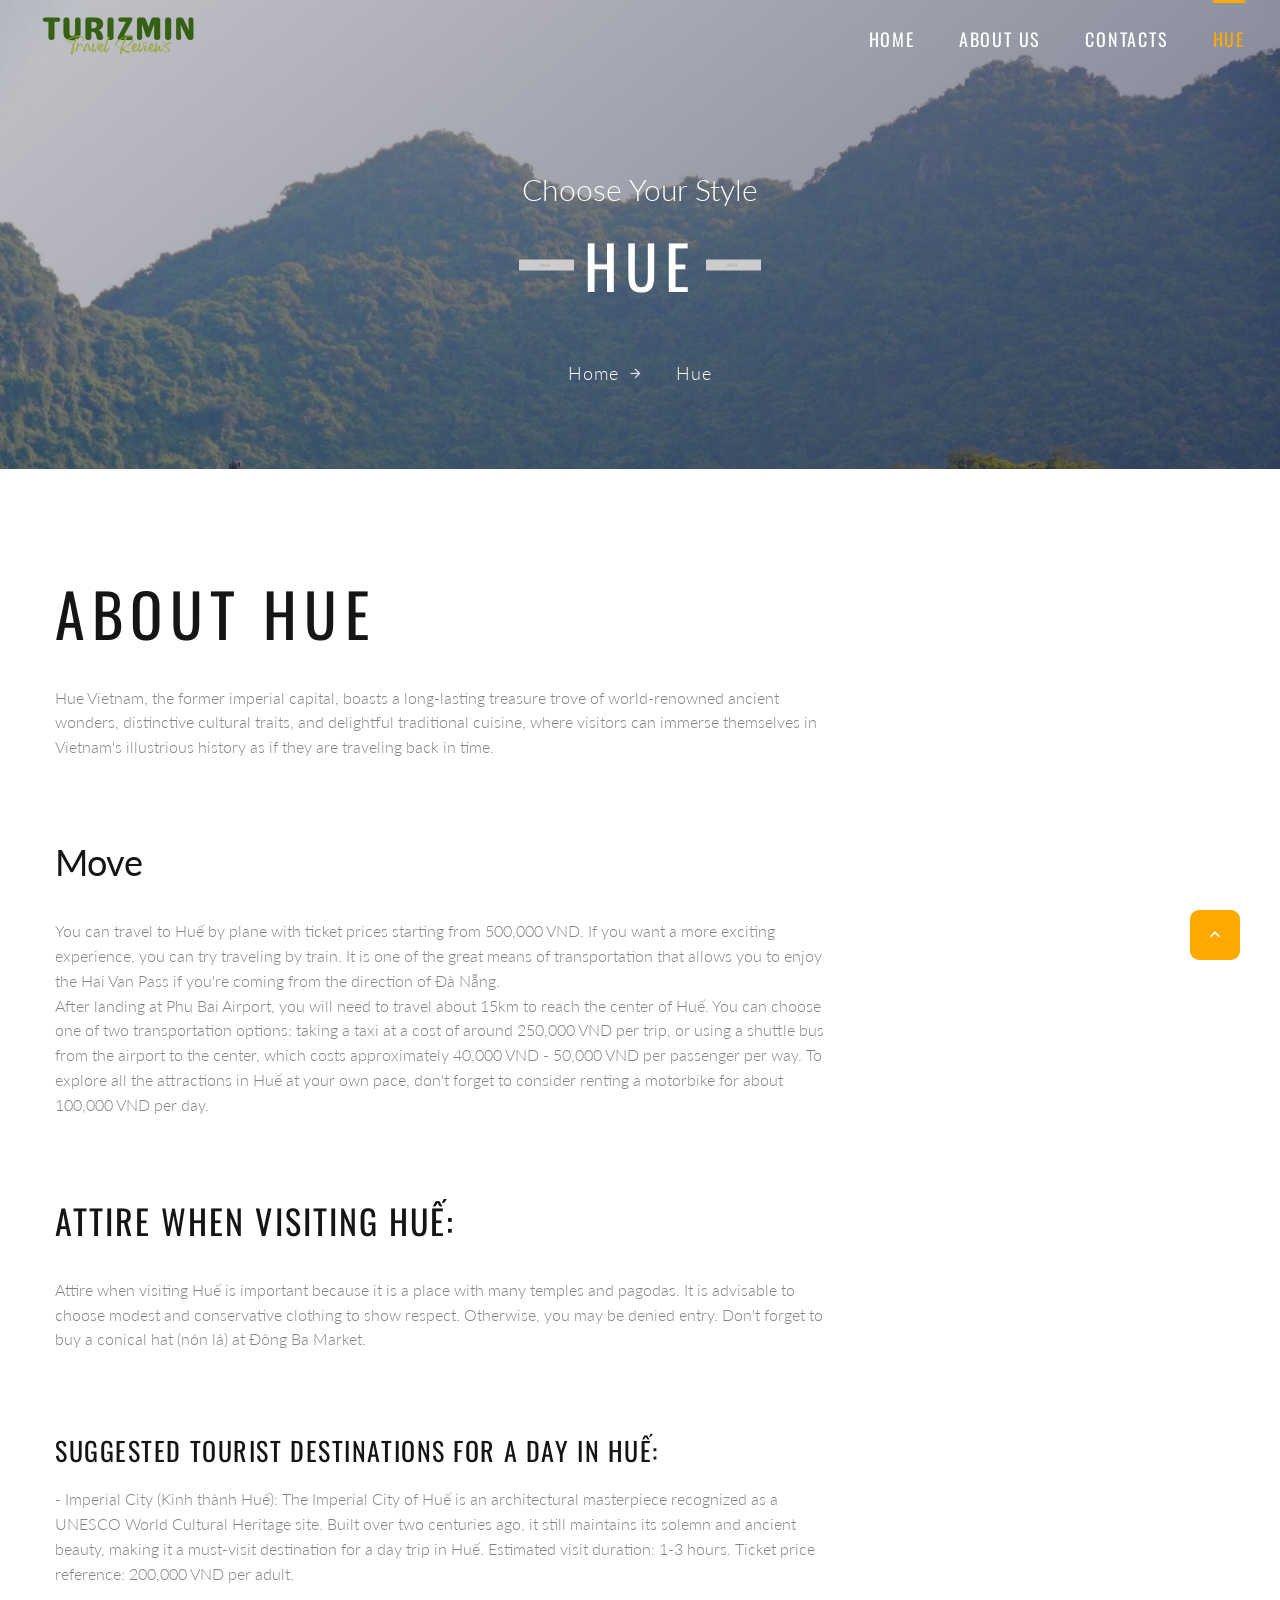
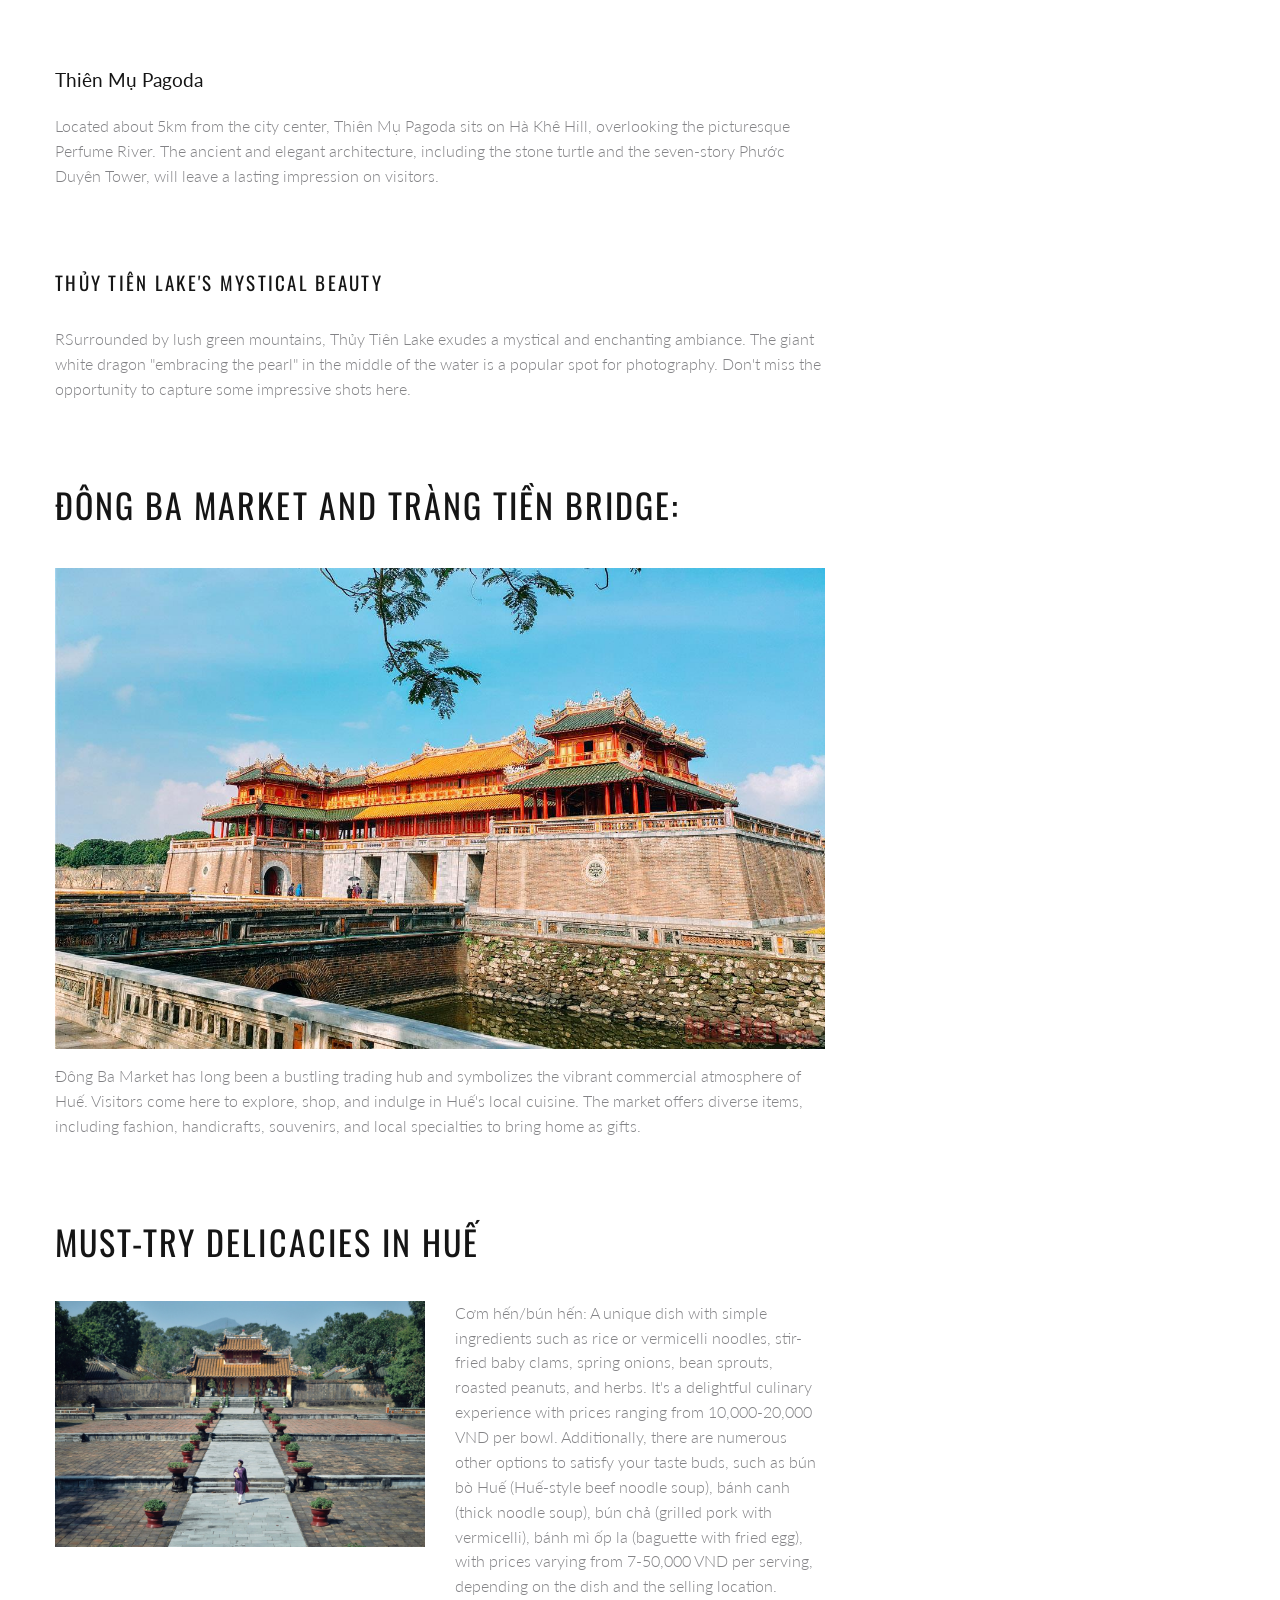
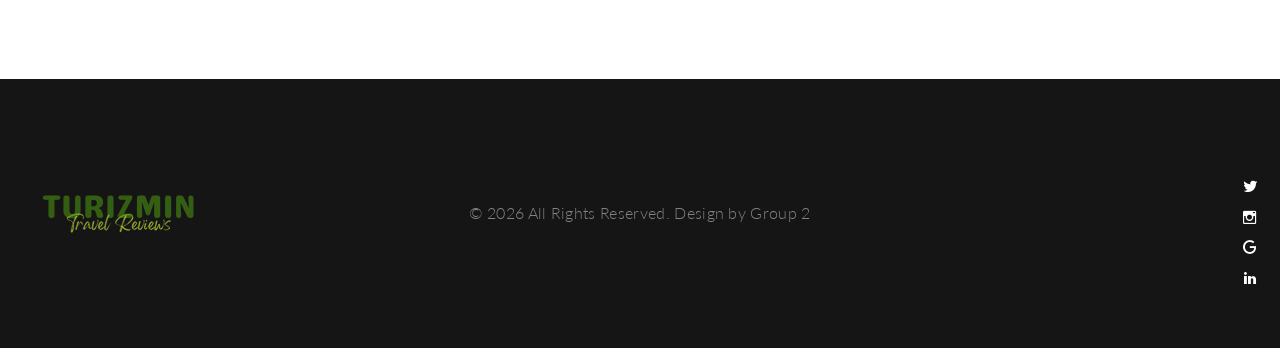
<file: hue.html>
<!DOCTYPE html>
<html class="wide wow-animation" lang="en"> 
  <head>
    <!-- Site Title-->
    <title>Hue</title>
    <meta name="format-detection" content="telephone=no">
    <meta name="viewport" content="width=device-width, height=device-height, initial-scale=1.0">
    <meta http-equiv="X-UA-Compatible" content="IE=edge">
    <meta charset="utf-8">
    <link rel="icon" href="images/favicon.ico" type="image/x-icon">
    <!-- Stylesheets -->
    <link rel="stylesheet" type="text/css" href="//fonts.googleapis.com/css?family=Oswald:200,400%7CLato:300,400,300italic,700%7CMontserrat:900">
    <link rel="stylesheet" href="css/bootstrap.css">
    <link rel="stylesheet" href="css/style.css">
    <link rel="stylesheet" href="css/fonts.css">
		<!--[if lt IE 10]>
    <div style="background: #212121; padding: 10px 0; box-shadow: 3px 3px 5px 0 rgba(0,0,0,.3); clear: both; text-align:center; position: relative; z-index:1;"><a href="http://windows.microsoft.com/en-US/internet-explorer/"><img src="images/ie8-panel/warning_bar_0000_us.jpg" border="0" height="42" width="820" alt="You are using an outdated browser. For a faster, safer browsing experience, upgrade for free today."></a></div>
    <script src="js/html5shiv.min.js"> </script>
		<![endif]--> 
  </head>
  <body>
    <!-- Page preloader-->
    <div class="page-loader"> 
      <div class="page-loader-body"> 
        <div class="preloader-wrapper big active"> 
          <div class="spinner-layer spinner-blue"> 
            <div class="circle-clipper left">
              <div class="circle"> </div>
            </div>
            <div class="gap-patch">
              <div class="circle"> </div>
            </div>
            <div class="circle-clipper right">
              <div class="circle"></div>
            </div>
          </div>
          <div class="spinner-layer spinner-red">
            <div class="circle-clipper left">
              <div class="circle"></div>
            </div>
            <div class="gap-patch">
              <div class="circle"> </div>
            </div>
            <div class="circle-clipper right">
              <div class="circle"></div>
            </div>
          </div>
          <div class="spinner-layer spinner-yellow"> 
            <div class="circle-clipper left">
              <div class="circle"></div>
            </div>
            <div class="gap-patch">
              <div class="circle"></div>
            </div>
            <div class="circle-clipper right">
              <div class="circle"> </div>
            </div>
          </div>
          <div class="spinner-layer spinner-green"> 
            <div class="circle-clipper left">
              <div class="circle"></div>
            </div>
            <div class="gap-patch">
              <div class="circle"></div>
            </div>
            <div class="circle-clipper right">
              <div class="circle"></div>
            </div>
          </div>
        </div>
      </div>
    </div>
    <!-- Page-->
      <!-- Page Header-->
      <header class="section page-header breadcrumbs-custom-wrap bg-gradient bg-secondary-2 novi-background bg-cover">
        <!-- RD Navbar-->
        <div class="rd-navbar-wrap rd-navbar-default">
          <nav class="rd-navbar" data-layout="rd-navbar-fixed" data-sm-layout="rd-navbar-fixed" data-md-layout="rd-navbar-fixed" data-md-device-layout="rd-navbar-fixed" data-lg-layout="rd-navbar-fullwidth" data-xl-layout="rd-navbar-static" data-lg-device-layout="rd-navbar-fixed" data-xl-device-layout="rd-navbar-static" data-md-stick-up-offset="2px" data-lg-stick-up-offset="2px" data-stick-up="true" data-sm-stick-up="true" data-md-stick-up="true" data-lg-stick-up="true" data-xl-stick-up="true">
            <div class="rd-navbar-inner"> 
              <!-- RD Navbar Panel-->
              <div class="rd-navbar-panel">
                <!-- RD Navbar Toggle-->
                <button class="rd-navbar-toggle" data-rd-navbar-toggle=".rd-navbar-nav-wrap"><span></span></button>
                <!-- RD Navbar Brand-->
                <div class="rd-navbar-brand"><a class="brand-name" href="index.html"><img class="logo-default" src="images/logo-default-208x46.png" alt="" width="208" height="46"/><img class="logo-inverse" src="images/logo-inverse-208x46.png" alt="" width="208" height="46"/></a></div>
              </div>
              <div class="rd-navbar-aside-right">
                <div class="rd-navbar-nav-wrap">
                  <!-- RD Navbar Nav-->
                  <ul class="rd-navbar-nav">
                    <li><a href="index.html">Home</a>
                    </li>
                    <li><a href="about-us.html">About Us</a>
                    </li>
                    <li><a href="contacts.html">Contacts</a>
                    </li>
                    <li class="active"><a href="hue.html">Hue</a>
                    </li>
                  </ul>
                </div>
              </div>
            </div>
          </nav>
        </div>
        <!-- Breadcrumbs-->
        <section class="breadcrumbs-custom" style="background: url(&quot;images/breadcrumbs-bg.jpg&quot;); background-size: cover;">
          <div class="container">
            <p class="breadcrumbs-custom-subtitle">Choose Your Style</p>
            <p class="heading-1 breadcrumbs-custom-title">Hue</p>
            <ul class="breadcrumbs-custom-path">
              <li><a href="index.html">Home</a></li>
              <li class="active">Hue</li>
            </ul>
          </div>
        </section>

      </header>
      <!-- Base Hue-->
      <section class="section section-lg bg-default">
        <!-- section wave-->
        <div class="section-wave">
          <svg x="0px" y="0px" width="1920px" height="45px" viewbox="0 0 1920 45" preserveAspectRatio="none">
            <path d="M1920,0c-82.8,0-108.8,44.4-192,44.4c-78.8,0-116.5-43.7-192-43.7 c-77.1,0-115.9,44.4-192,44.4c-78.2,0-114.6-44.4-192-44.4c-78.4,0-115.3,44.4-192,44.4C883.1,45,841,0.6,768,0.6 C691,0.6,652.8,45,576,45C502.4,45,461.9,0.6,385,0.6C306.5,0.6,267.9,45,191,45C115.1,45,78,0.6,0,0.6V45h1920V0z"></path>
          </svg>
        </div>
        <div class="container">
          <div class="row row-50 row-fix">
            <div class="col-lg-10 col-xl-8">
              <ul class="list-xl">
                <li>
                  <h1>About Hue</h1>
                  <p>Hue Vietnam, the former imperial capital, boasts a long-lasting treasure trove of world-renowned ancient wonders, distinctive cultural traits, and delightful traditional cuisine, where visitors can immerse themselves in Vietnam's illustrious history as if they are traveling back in time.</p>
                </li>
                <li>
                  <h2>Move</h2>
                  <p>You can travel to Huế by plane with ticket prices starting from 500,000 VND. If you want a more exciting experience, you can try traveling by train. It is one of the great means of transportation that allows you to enjoy the Hai Van Pass if you're coming from the direction of Đà Nẵng.<br>

                    After landing at Phu Bai Airport, you will need to travel about 15km to reach the center of Huế. You can choose one of two transportation options: taking a taxi at a cost of around 250,000 VND per trip, or using a shuttle bus from the airport to the center, which costs approximately 40,000 VND - 50,000 VND per passenger per way. To explore all the attractions in Huế at your own pace, don't forget to consider renting a motorbike for about 100,000 VND per day.
                    </p>
                </li>
                <li>
                  <h3>Attire when visiting Huế:</h3>
                  <p>Attire when visiting Huế is important because it is a place with many temples and pagodas. It is advisable to choose modest and conservative clothing to show respect. Otherwise, you may be denied entry. Don't forget to buy a conical hat (nón lá) at Đông Ba Market.</p>
                </li>
                <li>
                  <h4>Suggested tourist destinations for a day in Huế:</h4>
                  <p>-	Imperial City (Kinh thành Huế):
                    The Imperial City of Huế is an architectural masterpiece recognized as a UNESCO World Cultural Heritage site. Built over two centuries ago, it still maintains its solemn and ancient beauty, making it a must-visit destination for a day trip in Huế.
                    Estimated visit duration: 1-3 hours.
                    Ticket price reference: 200,000 VND per adult.
                    </p>
                </li>
                <li>
                  <h5>Thiên Mụ Pagoda</h5>
                  <p>Located about 5km from the city center, Thiên Mụ Pagoda sits on Hà Khê Hill, overlooking the picturesque Perfume River. The ancient and elegant architecture, including the stone turtle and the seven-story Phước Duyên Tower, will leave a lasting impression on visitors.</p>
                </li>
                <li>
                  <h6>Thủy Tiên Lake's Mystical Beauty</h6>
                  <p>RSurrounded by lush green mountains, Thủy Tiên Lake exudes a mystical and enchanting ambiance. The giant white dragon "embracing the pearl" in the middle of the water is a popular spot for photography. Don't miss the opportunity to capture some impressive shots here.</p>
                </li>
              </ul>
            </div>
          </div>
        </div>
      </section>
      <!-- Image Centered-->
      <section class="section section-lg bg-default">
        <div class="container">
          <div class="row row-fix">
            <div class="col-lg-10 col-xl-8">
              <h3>Đông Ba Market and Tràng Tiền Bridge:</h3>
              <figure class="figure-light"><img class="img-centered" src="images/hue.jpg" alt="" width="770" height="480"/>
              </figure>
              <p>Đông Ba Market has long been a bustling trading hub and symbolizes the vibrant commercial atmosphere of Huế. Visitors come here to explore, shop, and indulge in Huế's local cuisine. The market offers diverse items, including fashion, handicrafts, souvenirs, and local specialties to bring home as gifts.</p>
            </div>
          </div>
        </div>
      </section>

      <!-- Image Left-->
      <section class="section section-lg bg-default">
        <div class="container">
          <div class="row row-fix">
            <div class="col-lg-10 col-xl-8">
              <h3>Must-Try Delicacies in Huế</h3>
              <div class="row row-30">
                <div class="col-md-6"><img src="images/hue1.jpg" alt="" width="770" height="480"/>
                </div>
                <div class="col-md-6">
                  <p>Cơm hến/bún hến: A unique dish with simple ingredients such as rice or vermicelli noodles, stir-fried baby clams, spring onions, bean sprouts, roasted peanuts, and herbs. It's a delightful culinary experience with prices ranging from 10,000-20,000 VND per bowl. Additionally, there are numerous other options to satisfy your taste buds, such as bún bò Huế (Huế-style beef noodle soup), bánh canh (thick noodle soup), bún chả (grilled pork with vermicelli), bánh mì ốp la (baguette with fried egg), with prices varying from 7-50,000 VND per serving, depending on the dish and the selling location.</p>
                </div>
              </div>
            </div>
          </div>
        </div>
      </section>
      <!-- Page Footer-->
      <!-- Footer Minimal-->
      <footer class="section page-footer page-footer-minimal novi-background bg-cover text-center bg-gray-darker">
        <div class="container container-wide">
          <div class="row row-fix justify-content-sm-center align-items-md-center row-30">
            <div class="col-md-10 col-lg-7 col-xl-4 text-xl-left"><a href="index.html"><img class="inverse-logo" src="images/logo-inverse-208x46.png" alt="" width="208" height="46"/></a></div>
            <div class="col-md-10 col-lg-7 col-xl-4">
              <p class="right">&#169;&nbsp;<span class="copyright-year"></span> All Rights Reserved. Design&nbsp;by&nbsp;<a href="#">Group 2</a></p>
            </div>
            <div class="col-md-10 col-lg-7 col-xl-4 text-xl-right">
              <ul class="group-xs group-middle"> 
                <li><a class="icon novi-icon icon-md-middle icon-circle icon-secondary-5-filled mdi mdi-facereview" href="#"></a></li>
                <li><a class="icon novi-icon icon-md-middle icon-circle icon-secondary-5-filled mdi mdi-twitter" href="#"></a></li>
                <li><a class="icon novi-icon icon-md-middle icon-circle icon-secondary-5-filled mdi mdi-instagram" href="#"></a></li>
                <li><a class="icon novi-icon icon-md-middle icon-circle icon-secondary-5-filled mdi mdi-google" href="#"></a></li>
                <li><a class="icon novi-icon icon-md-middle icon-circle icon-secondary-5-filled mdi mdi-linkedin" href="#"></a></li>
              </ul>
            </div>
          </div>
        </div>
      </footer>
    </div>
    <!-- Global Mailform Output-->
    <div class="snackbars" id="form-output-global"> </div>
    <!-- Javascript-->
    <script src="js/core.min.js"></script>
    <script src="js/script.js"></script>
  </body>
</html>
</file>
